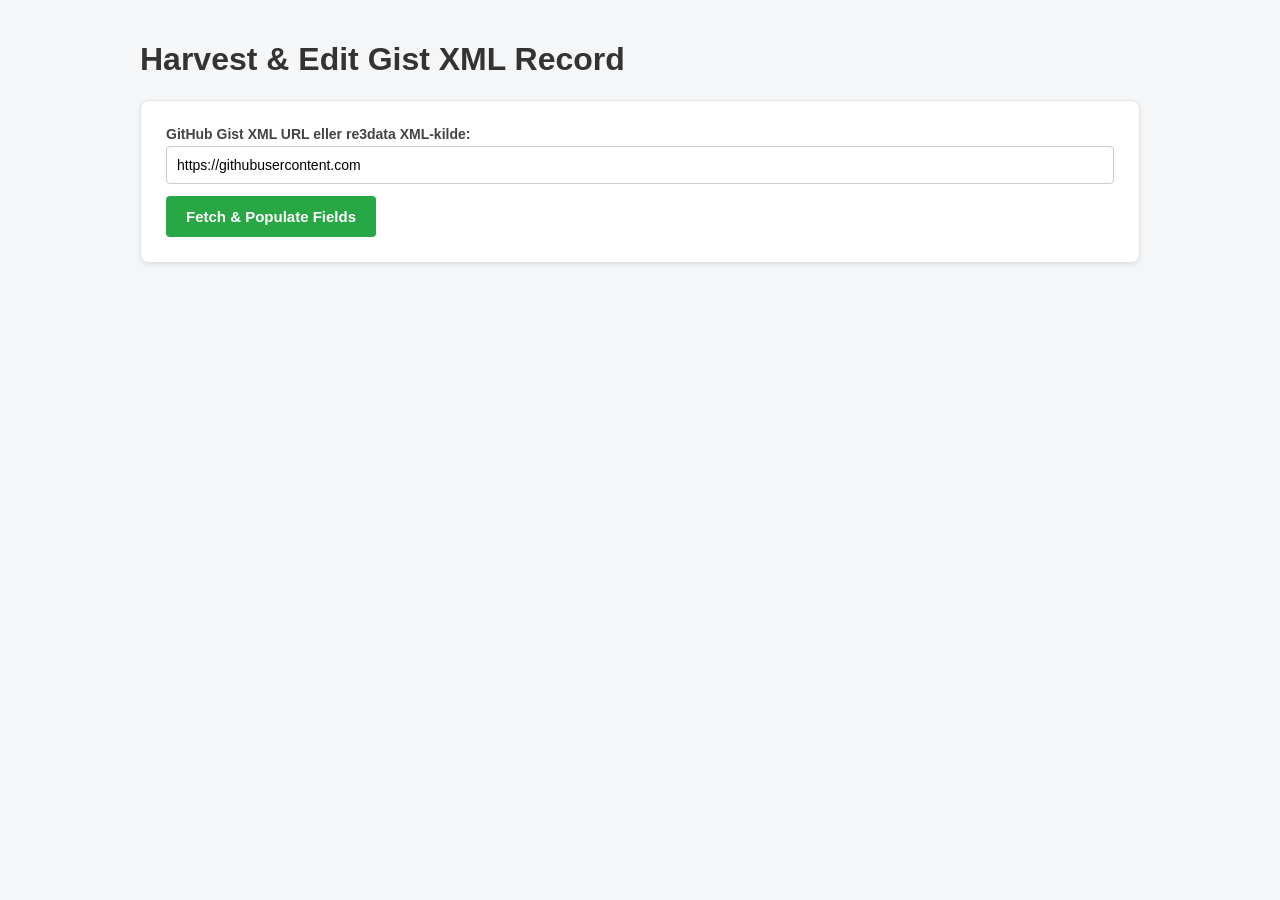
<file: index.html>
<!DOCTYPE html>
<html lang="no">
<head>
    <meta charset="UTF-8">
    <meta name="viewport" content="width=device-width, initial-scale=1.0">
    <title>Gist XML Harvester & Editor Pro</title>
    <link rel="stylesheet" href="style.css">
</head>
<body>

    <h1>Harvest & Edit Gist XML Record</h1>

    <!-- TRINN 1: HENT DATA -->
    <div class="section">
        <label for="targetUrl">GitHub Gist XML URL eller re3data XML-kilde:</label>
        <input type="text" id="targetUrl" value="https://githubusercontent.com">
        <button class="btn btn-fetch" onclick="fetchGistData()">Fetch & Populate Fields</button>
        <span id="status" class="status-text"></span>
    </div>

    <!-- TRINN 2: REDIGERINGSFORM -->
    <div id="editorSection" class="section hidden">
        <h2>Edit Metadata Before Export</h2>
        
        <!-- Navigering mellom faner -->
        <div class="tabs">
            <button class="tab-btn active" onclick="switchTab('tab-hoved', event)">Hovedinfo</button>
            <button class="tab-btn" onclick="switchTab('tab-institusjon', event)">Institusjon & Finansiering</button>
            <button class="tab-btn" onclick="switchTab('tab-tilgang', event)">Tilgang & Lisenser</button>
            <button class="tab-btn" onclick="switchTab('tab-teknisk', event)">Teknisk & API</button>
        </div>

        <!-- FANE 1: HOVEDINFO -->
        <div id="tab-hoved" class="tab-content active">
            <div class="grid">
                <div>
                    <label for="repoName">Repository Name:</label>
                    <input type="text" id="repoName">
                </div>
                <div>
                    <label for="repoAdditionalName">Additional Name / Akronym:</label>
                    <input type="text" id="repoAdditionalName">
                </div>
            </div>
            <div class="grid">
                <div>
                    <label for="repoIdentifier">Identifier / DOI:</label>
                    <input type="text" id="repoIdentifier">
                </div>
                <div>
                    <label for="repoUrl">Repository URL:</label>
                    <input type="text" id="repoUrl">
                </div>
            </div>
            <label for="description">Description:</label>
            <textarea id="description"></textarea>
            <div class="grid">
                <div>
                    <label for="startDate">Date Created / Operational:</label>
                    <input type="text" id="startDate">
                </div>
                <div>
                    <label for="repoLanguage">Languages (kommadelt):</label>
                    <input type="text" id="repoLanguage">
                </div>
            </div>
            <div class="grid">
                <div>
                    <label for="repoType">Repository Type:</label>
                    <input type="text" id="repoType">
                </div>
                <div>
                    <label for="repoSize">Size / Volume:</label>
                    <input type="text" id="repoSize">
                </div>
            </div>
            <div class="grid">
                <div>
                    <label for="subjects">Subjects / Fagområder (kommadelt):</label>
                    <input type="text" id="subjects">
                </div>
                <div>
                    <label for="suppKeywords">Keywords / Stikkord (kommadelt):</label>
                    <input type="text" id="suppKeywords">
                </div>
            </div>
        </div>

        <!-- FANE 2: INSTITUSJON & FINANSIERING -->
        <div id="tab-institusjon" class="tab-content">
            <h3>Ansvarlig Institusjon</h3>
            <div class="grid">
                <div>
                    <label for="instName">Institution Name:</label>
                    <input type="text" id="instName">
                </div>
                <div>
                    <label for="instCountry">Institution Country (ISO):</label>
                    <input type="text" id="instCountry">
                </div>
            </div>
            <div class="grid">
                <div>
                    <label for="instUrl">Institution URL:</label>
                    <input type="text" id="instUrl">
                </div>
                <div>
                    <label for="instType">Institution Type:</label>
                    <input type="text" id="instType">
                </div>
            </div>

            <h3>Finansiering (Funder)</h3>
            <div class="grid">
                <div>
                    <label for="funderName">Funder Name:</label>
                    <input type="text" id="funderName">
                </div>
                <div>
                    <label for="funderId">Funder Identifier / Crossref DOI:</label>
                    <input type="text" id="funderId">
                </div>
            </div>
            <label for="grantId">Grant ID / Prosjektnummer:</label>
            <input type="text" id="grantId">
        </div>

        <!-- FANE 3: TILGANG & LISENSER -->
        <div id="tab-tilgang" class="tab-content">
            <div class="grid">
                <div>
                    <label for="databaseAccess">Database Access Type:</label>
                    <input type="text" id="databaseAccess">
                </div>
                <div>
                    <label for="databaseLicense">Database License:</label>
                    <input type="text" id="databaseLicense">
                </div>
            </div>
            <div class="grid">
                <div>
                    <label for="dataAccess">Data Access Type:</label>
                    <input type="text" id="dataAccess">
                </div>
                <div>
                    <label for="dataLicense">Data License (kommadelt):</label>
                    <input type="text" id="dataLicense">
                </div>
            </div>
            <div class="grid">
                <div>
                    <label for="dataUpload">Data Upload Restriction:</label>
                    <input type="text" id="dataUpload">
                </div>
                <div>
                    <label for="dataUploadLicense">Data Upload License:</label>
                    <input type="text" id="dataUploadLicense">
                </div>
            </div>
            <label for="policyUrl">Policy URL:</label>
            <input type="text" id="policyUrl">
        </div>

        <!-- FANE 4: TEKNISK & API -->
        <div id="tab-teknisk" class="tab-content">
            <div class="grid">
                <div>
                    <label for="software">Repository Software:</label>
                    <input type="text" id="software">
                </div>
                <div>
                    <label for="pidSystem">PID System (kommadelt):</label>
                    <input type="text" id="pidSystem">
                </div>
            </div>
            <div class="grid">
                <div>
                    <label for="apiTypes">Støttede API-typer (kommadelt):</label>
                    <input type="text" id="apiTypes">
                </div>
                <div>
                    <label for="metadataStandard">Metadata Standarder (kommadelt):</label>
                    <input type="text" id="metadataStandard">
                </div>
            </div>
            <div class="grid">
                <div>
                    <label for="certificate">Sertifikat / Standarder:</label>
                    <input type="text" id="certificate">
                </div>
                <div>
                    <label for="versioning">Støtter versjonering?</label>
                    <input type="text" id="versioning">
                </div>
            </div>
            
            <h3>Tilleggskommentarer</h3>
            <label for="suppComment">Ekstra notater (mappes til comment):</label>
            <textarea id="suppComment" placeholder="Legg til interne merknader her..."></textarea>
        </div>

        <button class="btn btn-generate" onclick="generateJsonLD()">Generate & Inject JSON-LD</button>
    </div>

    <!-- TRINN 3: OUTPUT -->
    <div id="outputSection" class="section hidden">
        <h2>Generated JSON-LD Output</h2>
        <button id="downloadBtn" class="btn btn-download" onclick="downloadJsonLD()"> Download JSON-LD File</button>
        <pre><code id="output">// Klar for generering...</code></pre>
    </div>

    <script src="script.js"></script>
</body>
</html>
</file>
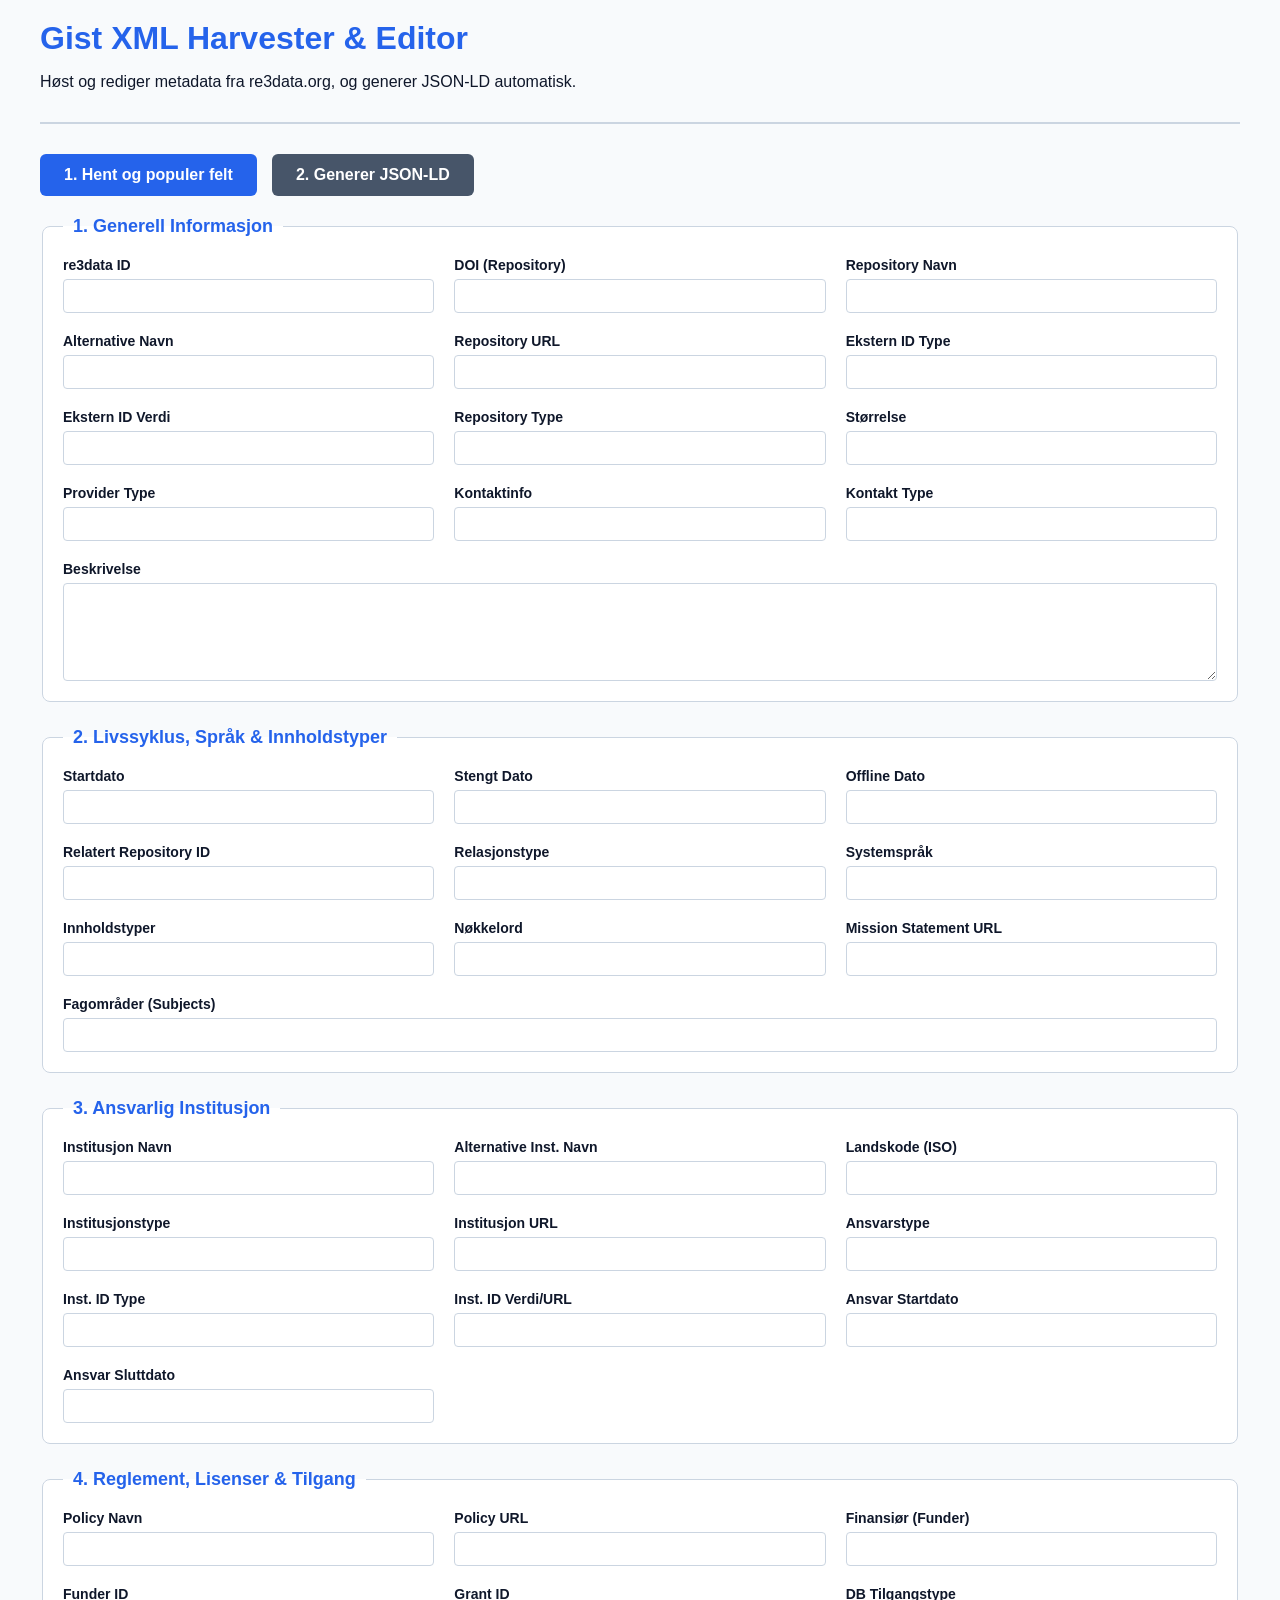
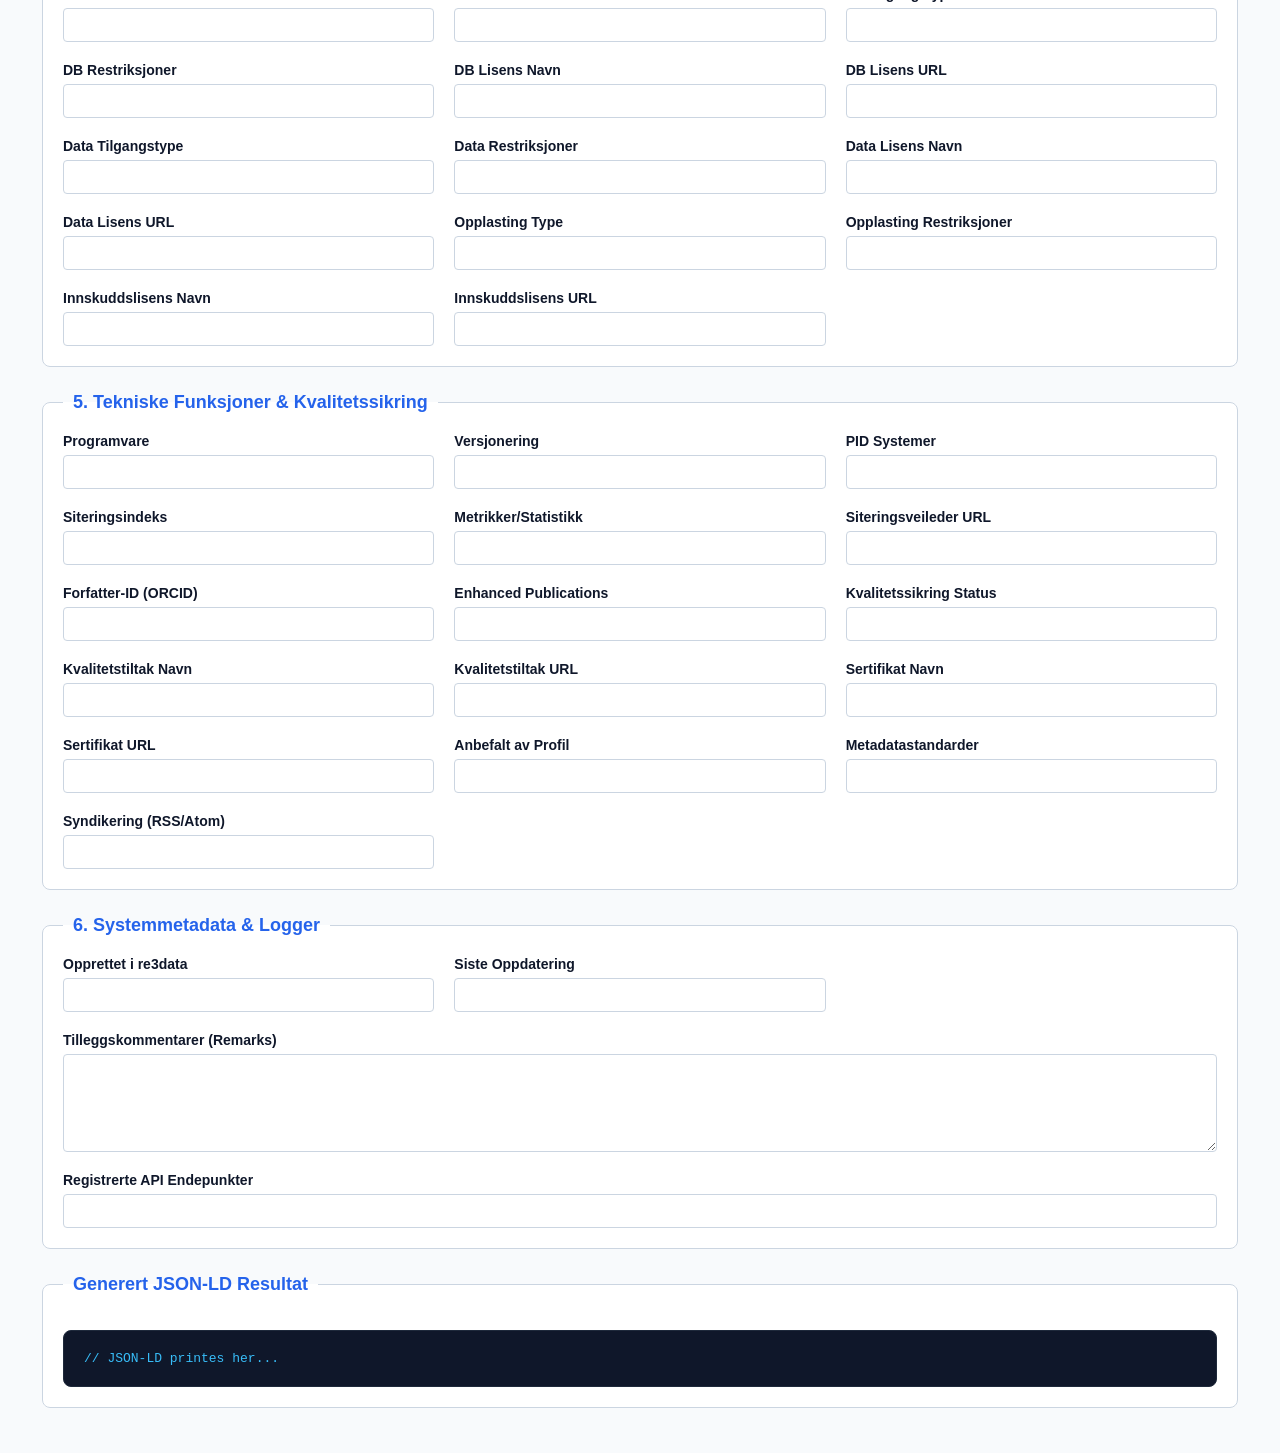
<file: gathering.html>
<!DOCTYPE html>
<html lang="no">
<head>
    <meta charset="UTF-8">
    <meta name="viewport" content="width=device-width, initial-scale=1.0">
    <title>Gist XML Harvester & Editor</title>
    <style>
        :root {
            --primary: #2563eb;
            --primary-hover: #1d4ed8;
            --bg: #f8fafc;
            --card-bg: #ffffff;
            --text: #0f172a;
            --border: #cbd5e1;
        }
        body {
            font-family: -apple-system, BlinkMacSystemFont, "Segoe UI", Roboto, sans-serif;
            background-color: var(--bg);
            color: var(--text);
            margin: 0;
            padding: 20px;
        }
        .container {
            max-width: 1200px;
            margin: 0 auto;
        }
        header {
            margin-bottom: 30px;
            border-bottom: 2px solid var(--border);
            padding-bottom: 15px;
        }
        h1 { margin: 0 0 10px 0; color: var(--primary); }
        .btn-container {
            margin: 20px 0;
            display: flex;
            gap: 15px;
        }
        button {
            background-color: var(--primary);
            color: white;
            border: none;
            padding: 12px 24px;
            font-size: 16px;
            font-weight: 600;
            border-radius: 6px;
            cursor: pointer;
            transition: background-color 0.2s;
        }
        button:hover { background-color: var(--primary-hover); }
        button.secondary { background-color: #475569; }
        button.secondary:hover { background-color: #334155; }
        
        fieldset {
            border: 1px solid var(--border);
            border-radius: 8px;
            background-color: var(--card-bg);
            margin-bottom: 25px;
            padding: 20px;
        }
        legend {
            font-weight: 700;
            padding: 0 10px;
            color: var(--primary);
            font-size: 18px;
        }
        .grid {
            display: grid;
            grid-template-columns: repeat(auto-fit, minmax(280px, 1fr));
            gap: 20px;
        }
        .form-group {
            display: flex;
            flex-direction: column;
        }
        .form-group.full-width {
            grid-column: 1 / -1;
        }
        label {
            font-size: 14px;
            font-weight: 600;
            margin-bottom: 6px;
        }
        input, textarea {
            padding: 8px 12px;
            border: 1px solid var(--border);
            border-radius: 4px;
            font-size: 14px;
        }
        textarea { resize: vertical; min-height: 80px; }
        
        .output-box {
            background-color: #0f172a;
            color: #38bdf8;
            padding: 20px;
            border-radius: 8px;
            font-family: monospace;
            white-space: pre-wrap;
            overflow-x: auto;
            max-height: 500px;
            border: 1px solid #1e293b;
            margin-top: 15px;
        }
    </style>
</head>
<body>
<div class="container">
    <header>
        <h1>Gist XML Harvester & Editor</h1>
        <p>Høst og rediger metadata fra re3data.org, og generer JSON-LD automatisk.</p>
    </header>
    <div class="btn-container">
        <button onclick="fetchAndPopulateAllElements()">1. Hent og populer felt</button>
        <button class="secondary" onclick="generateComprehensiveJsonLd()">2. Generer JSON-LD</button>
    </div>
    <!-- 1. GENERELT -->
    <fieldset>
        <legend>1. Generell Informasjon</legend>
        <div class="grid">
            <div class="form-group"><label for="re3dataId">re3data ID</label><input type="text" id="re3dataId"></div>
            <div class="form-group"><label for="doi">DOI (Repository)</label><input type="text" id="doi"></div>
            <div class="form-group"><label for="repositoryName">Repository Navn</label><input type="text" id="repositoryName"></div>
            <div class="form-group"><label for="additionalName">Alternative Navn</label><input type="text" id="additionalName"></div>
            <div class="form-group"><label for="repositoryUrl">Repository URL</label><input type="url" id="repositoryUrl"></div>
            <div class="form-group"><label for="repositoryIdentifierType">Ekstern ID Type</label><input type="text" id="repositoryIdentifierType"></div>
            <div class="form-group"><label for="repositoryIdentifierValue">Ekstern ID Verdi</label><input type="text" id="repositoryIdentifierValue"></div>
            <div class="form-group"><label for="type">Repository Type</label><input type="text" id="type"></div>
            <div class="form-group"><label for="size">Størrelse</label><input type="text" id="size"></div>
            <div class="form-group"><label for="providerType">Provider Type</label><input type="text" id="providerType"></div>
            <div class="form-group"><label for="repositoryContactInformation">Kontaktinfo</label><input type="text" id="repositoryContactInformation"></div>
            <div class="form-group"><label for="repositoryContactType">Kontakt Type</label><input type="text" id="repositoryContactType"></div>
            <div class="form-group full-width"><label for="description">Beskrivelse</label><textarea id="description"></textarea></div>
        </div>
    </fieldset>

    <!-- 2. LIVSSYKLUS & INNHOLD -->
    <fieldset>
        <legend>2. Livssyklus, Språk & Innholdstyper</legend>
        <div class="grid">
            <div class="form-group"><label for="startDate">Startdato</label><input type="text" id="startDate"></div>
            <div class="form-group"><label for="closed">Stengt Dato</label><input type="text" id="closed"></div>
            <div class="form-group"><label for="offline">Offline Dato</label><input type="text" id="offline"></div>
            <div class="form-group"><label for="relatedRepositoryId">Relatert Repository ID</label><input type="text" id="relatedRepositoryId"></div>
            <div class="form-group"><label for="relatedRepositoryType">Relasjonstype</label><input type="text" id="relatedRepositoryType"></div>
            <div class="form-group"><label for="repositoryLanguage">Systemspråk</label><input type="text" id="repositoryLanguage"></div>
            <div class="form-group"><label for="contentTypeName">Innholdstyper</label><input type="text" id="contentTypeName"></div>
            <div class="form-group"><label for="keyword">Nøkkelord</label><input type="text" id="keyword"></div>
            <div class="form-group"><label for="missionStatementUrl">Mission Statement URL</label><input type="url" id="missionStatementUrl"></div>
            <div class="form-group full-width"><label for="subjects">Fagområder (Subjects)</label><input type="text" id="subjects"></div>
        </div>
    </fieldset>

    <!-- 3. INSTITUSJON -->
    <fieldset>
        <legend>3. Ansvarlig Institusjon</legend>
        <div class="grid">
            <div class="form-group"><label for="institutionName">Institusjon Navn</label><input type="text" id="institutionName"></div>
            <div class="form-group"><label for="institutionAdditionalName">Alternative Inst. Navn</label><input type="text" id="institutionAdditionalName"></div>
            <div class="form-group"><label for="institutionCountry">Landskode (ISO)</label><input type="text" id="institutionCountry"></div>
            <div class="form-group"><label for="institutionType">Institusjonstype</label><input type="text" id="institutionType"></div>
            <div class="form-group"><label for="institutionUrl">Institusjon URL</label><input type="url" id="institutionUrl"></div>
            <div class="form-group"><label for="responsibilityType">Ansvarstype</label><input type="text" id="responsibilityType"></div>
            <div class="form-group"><label for="institutionIdentifierType">Inst. ID Type</label><input type="text" id="institutionIdentifierType"></div>
            <div class="form-group"><label for="institutionIdentifierUrl">Inst. ID Verdi/URL</label><input type="text" id="institutionIdentifierUrl"></div>
            <div class="form-group"><label for="responsibilityStartDate">Ansvar Startdato</label><input type="text" id="responsibilityStartDate"></div>
            <div class="form-group"><label for="responsibilityEndDate">Ansvar Sluttdato</label><input type="text" id="responsibilityEndDate"></div>
        </div>
    </fieldset>
    <!-- 4. LISENSER & REGLEMENT -->
    <fieldset>
        <legend>4. Reglement, Lisenser & Tilgang</legend>
        <div class="grid">
            <div class="form-group"><label for="policyName">Policy Navn</label><input type="text" id="policyName"></div>
            <div class="form-group"><label for="policyUrl">Policy URL</label><input type="url" id="policyUrl"></div>
            <div class="form-group"><label for="funderName">Finansiør (Funder)</label><input type="text" id="funderName"></div>
            <div class="form-group"><label for="funderIdentifierValue">Funder ID</label><input type="text" id="funderIdentifierValue"></div>
            <div class="form-group"><label for="grantIdentifier">Grant ID</label><input type="text" id="grantIdentifier"></div>
            <div class="form-group"><label for="databaseAccessType">DB Tilgangstype</label><input type="text" id="databaseAccessType"></div>
            <div class="form-group"><label for="databaseAccessRestriction">DB Restriksjoner</label><input type="text" id="databaseAccessRestriction"></div>
            <div class="form-group"><label for="databaseLicenseName">DB Lisens Navn</label><input type="text" id="databaseLicenseName"></div>
            <div class="form-group"><label for="databaseLicenseUrl">DB Lisens URL</label><input type="url" id="databaseLicenseUrl"></div>
            <div class="form-group"><label for="dataAccessType">Data Tilgangstype</label><input type="text" id="dataAccessType"></div>
            <div class="form-group"><label for="dataAccessRestriction">Data Restriksjoner</label><input type="text" id="dataAccessRestriction"></div>
            <div class="form-group"><label for="dataLicenseName">Data Lisens Navn</label><input type="text" id="dataLicenseName"></div>
            <div class="form-group"><label for="dataLicenseUrl">Data Lisens URL</label><input type="url" id="dataLicenseUrl"></div>
            <div class="form-group"><label for="dataUploadType">Opplasting Type</label><input type="text" id="dataUploadType"></div>
            <div class="form-group"><label for="dataUploadRestriction">Opplasting Restriksjoner</label><input type="text" id="dataUploadRestriction"></div>
            <div class="form-group"><label id="dataUploadLicenseNameLabel" for="dataUploadLicenseName">Innskuddslisens Navn</label><input type="text" id="dataUploadLicenseName"></div>
            <div class="form-group"><label for="dataUploadLicenseUrl">Innskuddslisens URL</label><input type="url" id="dataUploadLicenseUrl"></div>
        </div>
    </fieldset>

    <!-- 5. TEKNISKE FUNKSJONER -->
    <fieldset>
        <legend>5. Tekniske Funksjoner & Kvalitetssikring</legend>
        <div class="grid">
            <div class="form-group"><label for="software">Programvare</label><input type="text" id="software"></div>
            <div class="form-group"><label for="versioning">Versjonering</label><input type="text" id="versioning"></div>
            <div class="form-group"><label for="pidSystem">PID Systemer</label><input type="text" id="pidSystem"></div>
            <div class="form-group"><label for="citationReference">Siteringsindeks</label><input type="text" id="citationReference"></div>
            <div class="form-group"><label for="metrics">Metrikker/Statistikk</label><input type="text" id="metrics"></div>
            <div class="form-group"><label for="citationGuidelineUrl">Siteringsveileder URL</label><input type="url" id="citationGuidelineUrl"></div>
            <div class="form-group"><label for="aidSystem">Forfatter-ID (ORCID)</label><input type="text" id="aidSystem"></div>
            <div class="form-group"><label for="enhancedPublication">Enhanced Publications</label><input type="text" id="enhancedPublication"></div>
            <div class="form-group"><label for="qualityManagementStatus">Kvalitetssikring Status</label><input type="text" id="qualityManagementStatus"></div>
            <div class="form-group"><label for="qualityManagementMeasureName">Kvalitetstiltak Navn</label><input type="text" id="qualityManagementMeasureName"></div>
            <div class="form-group"><label for="qualityManagementMeasureUrl">Kvalitetstiltak URL</label><input type="url" id="qualityManagementMeasureUrl"></div>
            <div class="form-group"><label for="certificateName">Sertifikat Navn</label><input type="text" id="certificateName"></div>
            <div class="form-group"><label for="certificateUrl">Sertifikat URL</label><input type="url" id="certificateUrl"></div>
            <div class="form-group"><label for="profileName">Anbefalt av Profil</label><input type="text" id="profileName"></div>
            <div class="form-group"><label for="metadataStandardName">Metadatastandarder</label><input type="text" id="metadataStandardName"></div>
            <div class="form-group"><label for="syndicationType">Syndikering (RSS/Atom)</label><input type="text" id="syndicationType"></div>
        </div>
    </fieldset>

    <!-- 6. SYSTEMMETADATA -->
    <fieldset>
        <legend>6. Systemmetadata & Logger</legend>
        <div class="grid">
            <div class="form-group"><label for="entryDate">Opprettet i re3data</label><input type="text" id="entryDate" readonly></div>
            <div class="form-group"><label for="lastUpdate">Siste Oppdatering</label><input type="text" id="lastUpdate" readonly></div>
            <div class="form-group full-width"><label for="remarks">Tilleggskommentarer (Remarks)</label><textarea id="remarks"></textarea></div>
            <div class="form-group full-width"><label for="apis">Registrerte API Endepunkter</label><input type="text" id="apis"></div>
        </div>
    </fieldset>

    <!-- UTSKRIFT -->
    <fieldset>
        <legend>Generert JSON-LD Resultat</legend>
        <div id="jsonLdOutput" class="output-box">// JSON-LD printes her...</div>
    </fieldset>
</div>

<script>
const R3D_NS = "http://re3data.org";
async function fetchAndPopulateAllElements() {
    const url = "https://gist.githubusercontent.com/sveinho/1169884ea8b3a702f40fbf2402373e42/raw/a208e6908eb66e067dbe63256ea3c70265aadfc4/meta.xml";
    try {
        const response = await fetch(url);
        if (!response.ok) throw new Error("Feil ved henting av XML.");
        const xmlText = await response.text();
        const parser = new DOMParser();
        const xmlDoc = parser.parseFromString(xmlText, "text/xml");
        const repoNodes = xmlDoc.getElementsByTagNameNS(R3D_NS, "repository");
        if (repoNodes.length === 0) return alert("Fant ikke r3d:repository-elementet i XML-en.");
        const repo = repoNodes[0];

        const txt = (tag) => {
            const el = repo.getElementsByTagNameNS(R3D_NS, tag);
            return el.length > 0 ? el[0].textContent.trim() : "";
        };
        const arr = (tag) => {
            return Array.from(repo.getElementsByTagNameNS(R3D_NS, tag)).map(el => el.textContent.trim()).filter(Boolean).join(", ");
        };
        const subTxt = (p, tag) => {
            if (!p) return "";
            const el = p.getElementsByTagNameNS(R3D_NS, tag);
            return el.length > 0 ? el[0].textContent.trim() : "";
        };

        // --- 1. GENERELT & IDENTIFIKATORER ---
        document.getElementById("re3dataId").value = txt("re3data");
        document.getElementById("doi").value = txt("doi");
        document.getElementById("repositoryName").value = txt("repositoryName");
        document.getElementById("additionalName").value = arr("additionalName");
        document.getElementById("repositoryUrl").value = txt("repositoryUrl");
        document.getElementById("repositoryIdentifierType").value = txt("repositoryIdentifierType");
        document.getElementById("repositoryIdentifierValue").value = txt("repositoryIdentifierValue");
        document.getElementById("type").value = txt("type");
        document.getElementById("size").value = txt("size");
        document.getElementById("repositoryContactInformation").value = txt("repositoryContactInformation");
        document.getElementById("repositoryContactType").value = txt("repositoryContactType");
        document.getElementById("description").value = txt("description");

        // --- 2. LIVSSYKLUS & INNHOLD ---
        document.getElementById("startDate").value = txt("startDate");
        document.getElementById("closed").value = txt("closed");
        document.getElementById("offline").value = txt("offline");
        document.getElementById("relatedRepositoryId").value = txt("relatedRepositoryId");
        document.getElementById("relatedRepositoryType").value = txt("relatedRepositoryType");
        document.getElementById("repositoryLanguage").value = arr("repositoryLanguage");
        
        document.getElementById("subjects").value = Array.from(repo.getElementsByTagNameNS(R3D_NS, "subject")).map(s => {
            return `${subTxt(s, "subjectName")} (${s.getAttribute("subjectScheme") || ""}:${subTxt(s, "subjectId")})`;
        }).join(", ");
        
        document.getElementById("missionStatementUrl").value = txt("missionStatementUrl");
        document.getElementById("contentTypeName").value = arr("contentTypeName");
        document.getElementById("providerType").value = txt("providerType");
        document.getElementById("keyword").value = arr("keyword");

        // --- 3. INSTITUSJON ---
        const instNodes = repo.getElementsByTagNameNS(R3D_NS, "institution");
        if (instNodes.length > 0) {
            const inst = instNodes[0];
            document.getElementById("institutionName").value = subTxt(inst, "institutionName");
            document.getElementById("institutionAdditionalName").value = Array.from(inst.getElementsByTagNameNS(R3D_NS, "institutionAdditionalName")).map(e => e.textContent.trim()).join(", ");
            document.getElementById("institutionCountry").value = subTxt(inst, "institutionCountry");
            document.getElementById("responsibilityType").value = Array.from(inst.getElementsByTagNameNS(R3D_NS, "responsibilityType")).map(e => e.textContent.trim()).join(", ");
            document.getElementById("institutionType").value = subTxt(inst, "institutionType");
            document.getElementById("institutionUrl").value = subTxt(inst, "institutionUrl");
            document.getElementById("institutionIdentifierType").value = subTxt(inst, "institutionIdentifierType");
            document.getElementById("institutionIdentifierUrl").value = subTxt(inst, "institutionIdentifierUrl");
            document.getElementById("responsibilityStartDate").value = subTxt(inst, "responsibilityStartDate");
            document.getElementById("responsibilityEndDate").value = subTxt(inst, "responsibilityEndDate");
        }

        // --- 4. LISENSER, REGLEMENT & TEKNISKE METADATA ---
        document.getElementById("policyName").value = txt("policyName");
        document.getElementById("policyUrl").value = txt("policyUrl");
        document.getElementById("funderName").value = txt("funderName");
        document.getElementById("funderIdentifierValue").value = txt("funderIdentifierValue");
        document.getElementById("grantIdentifier").value = txt("grantIdentifier");
        document.getElementById("databaseAccessType").value = txt("databaseAccessType");
        document.getElementById("databaseAccessRestriction").value = txt("databaseAccessRestriction");
        document.getElementById("databaseLicenseName").value = arr("databaseLicenseName");
        document.getElementById("databaseLicenseUrl").value = arr("databaseLicenseUrl");
        document.getElementById("dataAccessType").value = arr("dataAccessType");
        document.getElementById("dataAccessRestriction").value = arr("dataAccessRestriction");
        document.getElementById("dataLicenseName").value = arr("dataLicenseName");
        document.getElementById("dataLicenseUrl").value = arr("dataLicenseUrl");
        document.getElementById("dataUploadType").value = arr("dataUploadType");
        document.getElementById("dataUploadRestriction").value = arr("dataUploadRestriction");
        document.getElementById("dataUploadLicenseName").value = txt("dataUploadLicenseName");
        document.getElementById("dataUploadLicenseUrl").value = txt("dataUploadLicenseUrl");
        document.getElementById("software").value = arr("software");
        document.getElementById("versioning").value = txt("versioning");
        
        document.getElementById("apis").value = Array.from(repo.getElementsByTagNameNS(R3D_NS, "api")).map(a => {
            return `${subTxt(a, "apiType")}: ${subTxt(a, "apiUrl")}`;
        }).join(" | ");
        
        document.getElementById("pidSystem").value = arr("pidSystem");
        document.getElementById("citationReference").value = arr("citationReference");
        document.getElementById("metrics").value = arr("metrics");
        document.getElementById("citationGuidelineUrl").value = txt("citationGuidelineUrl");
        document.getElementById("aidSystem").value = arr("aidSystem");
        document.getElementById("enhancedPublication").value = txt("enhancedPublication");
        document.getElementById("qualityManagementStatus").value = txt("qualityManagementStatus");
        document.getElementById("qualityManagementMeasureName").value = txt("qualityManagementMeasureName");
        document.getElementById("qualityManagementMeasureUrl").value = txt("qualityManagementMeasureUrl");
        document.getElementById("certificateName").value = arr("certificateName");
        document.getElementById("certificateUrl").value = arr("certificateUrl");
        document.getElementById("profileName").value = txt("profileName");
        document.getElementById("metadataStandardName").value = arr("metadataStandardName");
        document.getElementById("syndicationType").value = arr("syndicationType");
        document.getElementById("remarks").value = txt("remarks");
        document.getElementById("entryDate").value = txt("entryDate");
        document.getElementById("lastUpdate").value = txt("lastUpdate");

        alert("Data høstet og lagt inn i alle de nye feltene!");
    } catch (e) {
        console.error(e);
        alert("Feil under parsing av re3data-metadata: " + e.message);
    }
}
function generateComprehensiveJsonLd() {
    const splitArr = (id) => {
        const val = document.getElementById(id).value.trim();
        return val ? val.split(",").map(i => i.trim()) : [];
    };
    const getVal = (id) => document.getElementById(id).value.trim();

    const jsonLd = {
        "@context": "https://schema.org",
        "@type": "DataRepository",
        "@id": getVal("doi") || getVal("re3dataId"),
        "name": getVal("repositoryName"),
        "alternateName": splitArr("additionalName"),
        "url": getVal("repositoryUrl"),
        "description": getVal("description"),
        "dateCreated": getVal("startDate") || getVal("entryDate"),
        "dateModified": getVal("lastUpdate"),
        "inLanguage": splitArr("repositoryLanguage"),
        "keywords": splitArr("keyword"),
        "comment": getVal("remarks"),
        "identifier": {
            "@type": "PropertyValue",
            "propertyID": getVal("repositoryIdentifierType") || "re3data",
            "value": getVal("repositoryIdentifierValue") || getVal("re3dataId")
        },
        "publisher": {
            "@type": "Organization",
            "name": getVal("institutionName"),
            "alternateName": splitArr("institutionAdditionalName"),
            "url": getVal("institutionUrl"),
            "address": { "@type": "PostalAddress", "addressCountry": getVal("institutionCountry") },
            "funder": { "@type": "Organization", "name": getVal("funderName"), "identifier": getVal("funderIdentifierValue") }
        },
        "license": splitArr("dataLicenseUrl").concat(splitArr("databaseLicenseUrl")).filter(Boolean),
        "softwareHelp": { "@type": "SoftwareApplication", "name": getVal("software") },
        "additionalProperty": [
            { "@type": "PropertyValue", "name": "repositoryType", "value": getVal("type") },
            { "@type": "PropertyValue", "name": "repositorySize", "value": getVal("size") },
            { "@type": "PropertyValue", "name": "contentTypes", "value": splitArr("contentTypeName") },
            { "@type": "PropertyValue", "name": "pidSystems", "value": splitArr("pidSystem") },
            { "@type": "PropertyValue", "name": "subjects", "value": splitArr("subjects") },
            { "@type": "PropertyValue", "name": "apiEndpoints", "value": getVal("apis") ? getVal("apis").split(" | ") : [] },
            { "@type": "PropertyValue", "name": "certificates", "value": splitArr("certificateName") },
            { "@type": "PropertyValue", "name": "metadataStandards", "value": splitArr("metadataStandardName") },
            { "@type": "PropertyValue", "name": "metricsSupported", "value": splitArr("metrics") },
            { "@type": "PropertyValue", "name": "authorIdentificationSystems", "value": splitArr("aidSystem") },
            { "@type": "PropertyValue", "name": "versioningEnabled", "value": getVal("versioning") }
        ]
    };

    // Filtrerer ut tomme tilleggsegenskaper fra listen
    jsonLd.additionalProperty = jsonLd.additionalProperty.filter(p => p.value && p.value.length > 0);
    
    // Injiserer strukturert JSON-LD i visningsboksen
    document.getElementById("jsonLdOutput").textContent = JSON.stringify(jsonLd, null, 2);
}
</script>

</body>
</html>
</file>
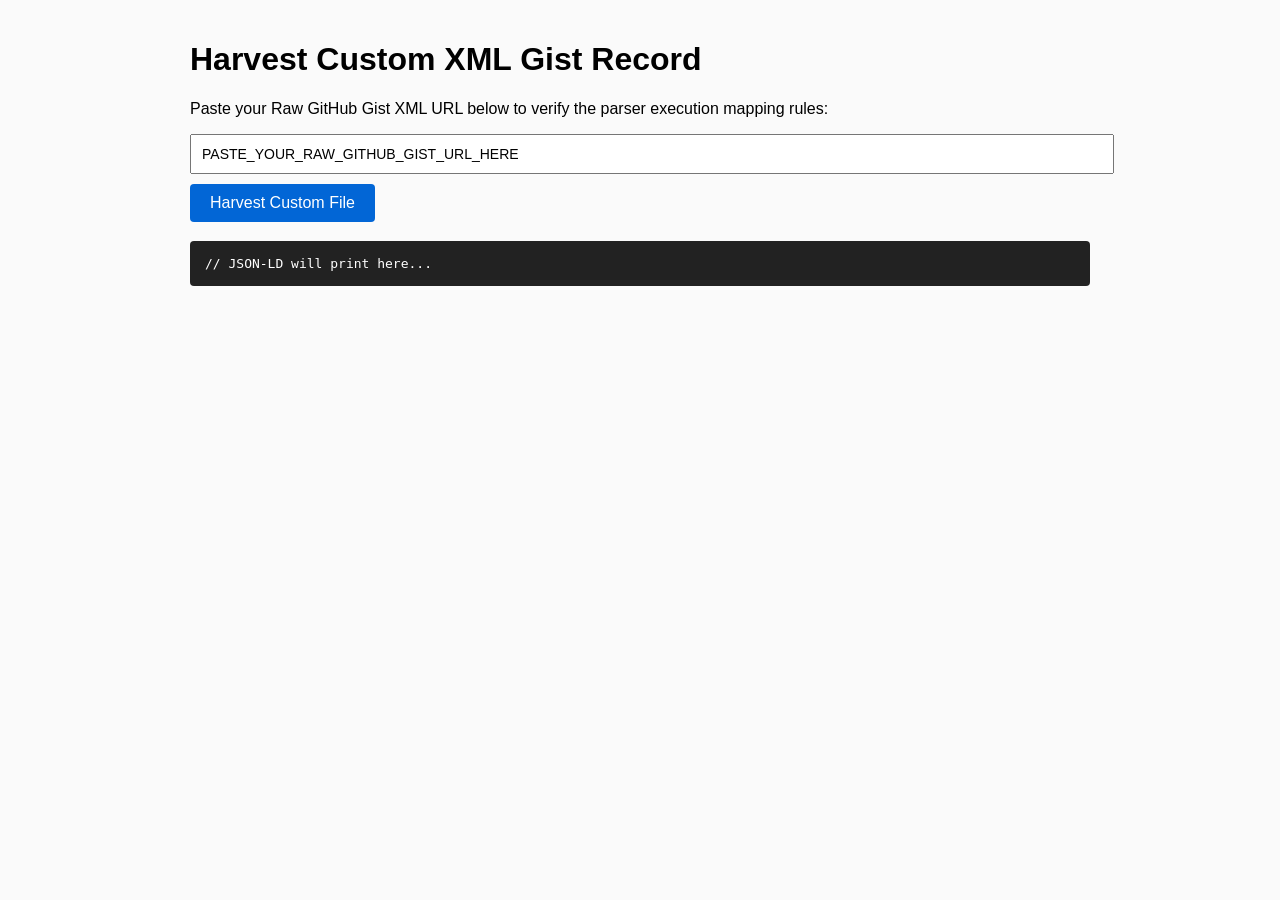
<file: harv2jsonld.html>
<!DOCTYPE html>
<html lang="en">
<head>
    <meta charset="UTF-8">
    <title>Gist XML Harvester Test</title>
    <style>
        body { font-family: sans-serif; padding: 20px; max-width: 900px; margin: 0 auto; background: #fafafa; }
        input { width: 100%; padding: 10px; margin-bottom: 10px; font-size: 14px; }
        button { background: #0266d6; color: white; border: none; padding: 10px 20px; font-size: 16px; cursor: pointer; border-radius: 4px; }
        pre { background: #222; color: #fff; padding: 15px; border-radius: 4px; overflow-x: auto; }
    </style>
</head>
<body>

    <h1>Harvest Custom XML Gist Record</h1>
    <p>Paste your Raw GitHub Gist XML URL below to verify the parser execution mapping rules:</p>
    
    <input type="text" id="targetUrl" value="PASTE_YOUR_RAW_GITHUB_GIST_URL_HERE">
    <button onclick="harvestCustomGist()">Harvest Custom File</button>

    <h3 id="status"></h3>
    <pre><code id="output">// JSON-LD will print here...</code></pre>

    <script>
        async function harvestCustomGist() {
            const url = document.getElementById('targetUrl').value.trim();
            const status = document.getElementById('status');
            const output = document.getElementById('output');
            
            status.textContent = "Fetching record directly from Gist...";
            
            try {
                const response = await fetch(url);
                if (!response.ok) throw new Error(`Fetch failed: ${response.status}`);
                
                const xmlText = await response.text();
                const parser = new DOMParser();
                const xmlDoc = parser.parseFromString(xmlText, "application/xml");

                if (xmlDoc.querySelector("parsererror")) throw new Error("Invalid XML formatting structure.");

                // Re-applying the text and array helper map routines
                const txt = (sel) => xmlDoc.querySelector(sel)?.textContent?.trim() || null;
                const list = (sel) => Array.from(xmlDoc.querySelectorAll(sel)).map(el => el.textContent.trim()).filter(Boolean);

                // Construct baseline dynamic Schema object
                const jsonLD = {
                    "@context": "https://schema.org",
                    "@type": "DataRepository",
                    "identifier": txt("repositoryIdentifier"),
                    "name": txt("repositoryName"),
                    "url": txt("repositoryURL"),
                    "description": txt("description"),
                    "dateCreated": txt("startDate"),
                    "offersLanguage": list("repositoryLanguage"),
                    "provider": {
                        "@type": "Organization",
                        "name": txt("institutionName"),
                        "location": txt("institutionCountry")
                    },
                    "value": []
                };

                // Add sample metadata extensions explicitly to check custom attributes
                list("contentType").forEach(val => jsonLD.value.push({ "@type": "PropertyValue", "name": "Content Type", "value": val }));
                list("pidSystem").forEach(val => jsonLD.value.push({ "@type": "PropertyValue", "name": "PID System", "value": val }));
                
                const funder = xmlDoc.querySelector("fundingInformation");
                if (funder) {
                    jsonLD.value.push({
                        "@type": "PropertyValue",
                        "name": "Funding Source Profile",
                        "value": funder.querySelector("funderName")?.textContent
                    });
                }

                // Inject tag to DOM
                const oldScript = document.getElementById('gist-jsonld');
                if (oldScript) oldScript.remove();
                
                const script = document.createElement('script');
                script.id = 'gist-jsonld';
                script.type = 'application/ld+json';
                script.text = JSON.stringify(jsonLD, null, 2);
                document.head.appendChild(script);

                output.textContent = script.text;
                status.textContent = "Harvested successfully from mock data record!";
                status.style.color = "green";

            } catch (err) {
                status.textContent = `Error encountered: ${err.message}`;
                status.style.color = "red";
            }
        }
    </script>
</body>
</html>
</file>
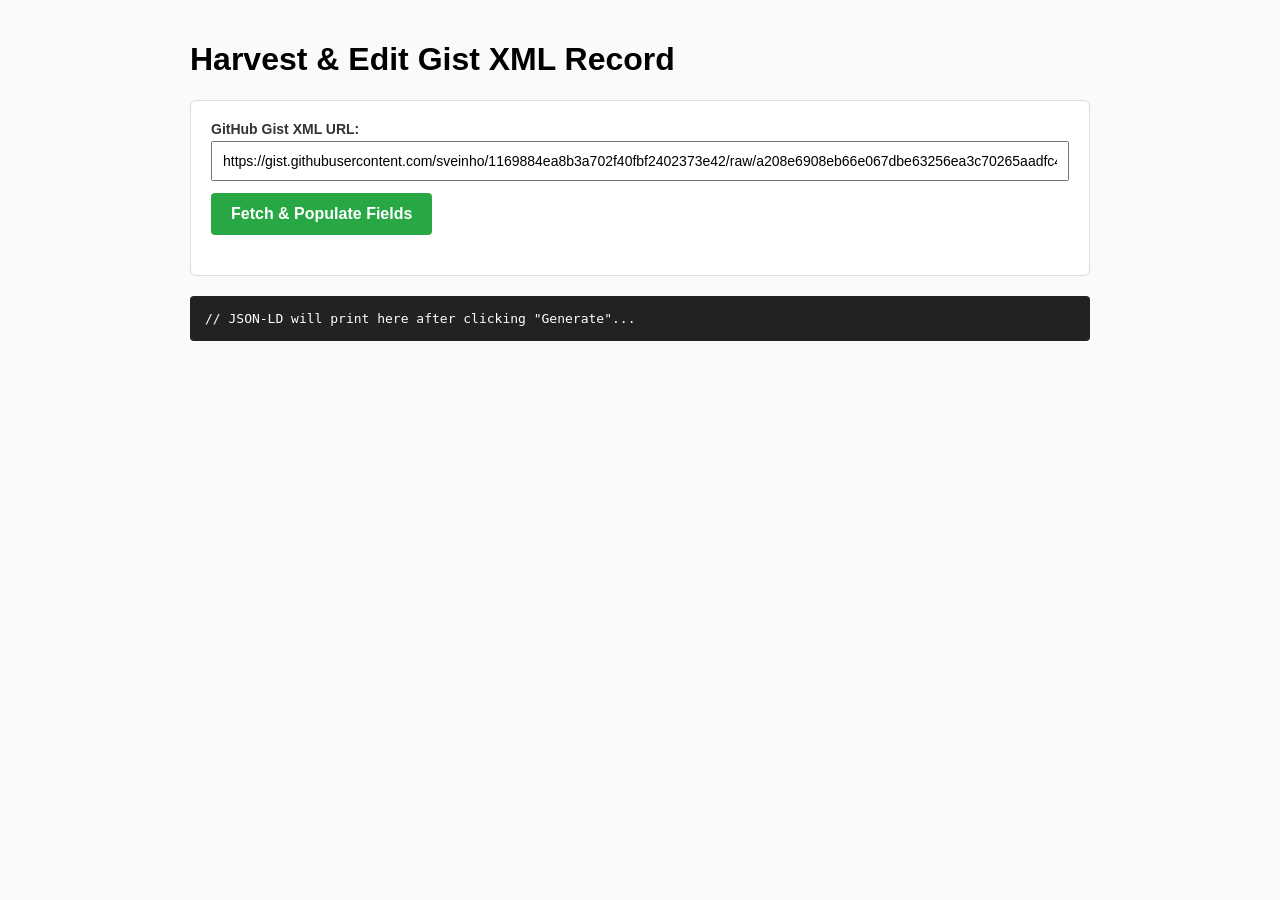
<file: harv3data.html>
<!DOCTYPE html>
<html lang="no">
<head>
    <meta charset="UTF-8">
    <title>Gist XML Harvester & Editor</title>
    <style>
        body { font-family: sans-serif; padding: 20px; max-width: 900px; margin: 0 auto; background: #fafafa; }
        input, textarea { width: 100%; padding: 10px; margin-bottom: 12px; font-size: 14px; box-sizing: border-box; }
        textarea { height: 60px; resize: vertical; }
        label { font-weight: bold; display: block; margin-bottom: 4px; font-size: 14px; color: #333; }
        button { color: white; border: none; padding: 12px 20px; font-size: 16px; cursor: pointer; border-radius: 4px; font-weight: bold; }
        .btn-fetch { background: #28a745; margin-bottom: 20px; }
        .btn-generate { background: #0266d6; width: 100%; margin-top: 15px; }
        pre { background: #222; color: #fff; padding: 15px; border-radius: 4px; overflow-x: auto; margin-top: 20px; }
        .section { background: #fff; padding: 20px; border-radius: 6px; border: 1px solid #ddd; margin-bottom: 20px; }
        .hidden { display: none; }
        .grid { display: grid; grid-template-columns: 1fr 1fr; gap: 15px; }
        h2 { border-bottom: 2px solid #0266d6; padding-bottom: 5px; color: #0266d6; }
        h3 { margin-top: 0; color: #555; }
    </style>
</head>
<body>

    <h1>Harvest & Edit Gist XML Record</h1>
    
    <!-- TRINN 1: HENT DATA -->
    <div class="section">
        <label for="targetUrl">GitHub Gist XML URL:</label>
        <input type="text" id="targetUrl" value="https://gist.githubusercontent.com/sveinho/1169884ea8b3a702f40fbf2402373e42/raw/a208e6908eb66e067dbe63256ea3c70265aadfc4/meta.xml">
        <button class="btn-fetch" onclick="fetchGistData()">Fetch & Populate Fields</button>
        <span id="status"></span>
    </div>

    <!-- TRINN 2: REDIGERINGSFORM (Skjult til data er hentet) -->
    <div id="editorSection" class="section hidden">
        <h2>Edit Metadata Before Export</h2>
        
        <div class="grid">
            <div>
                <label for="repoIdentifier">Identifier:</label>
                <input type="text" id="repoIdentifier">
            </div>
            <div>
                <label for="repoName">Repository Name:</label>
                <input type="text" id="repoName">
            </div>
        </div>

        <label for="repoUrl">Repository URL:</label>
        <input type="text" id="repoUrl">

        <label for="description">Description:</label>
        <textarea id="description"></textarea>

        <div class="grid">
            <div>
                <label for="startDate">Date Created:</label>
                <input type="text" id="startDate">
            </div>
            <div>
                <label for="repoLanguage">Languages (comma separated):</label>
                <input type="text" id="repoLanguage">
            </div>
        </div>

        <h3>Provider / Institution</h3>
        <div class="grid">
            <div>
                <label for="instName">Institution Name:</label>
                <input type="text" id="instName">
            </div>
            <div>
                <label for="instCountry">Institution Country:</label>
                <input type="text" id="instCountry">
            </div>
        </div>

        <h3>Custom Metadata & Extensions</h3>
        <div class="grid">
            <div>
                <label for="contentType">Content Type (comma separated):</label>
                <input type="text" id="contentType">
            </div>
            <div>
                <label for="pidSystem">PID System (comma separated):</label>
                <input type="text" id="pidSystem">
            </div>
        </div>

        <label for="funderName">Funding Source Profile:</label>
        <input type="text" id="funderName">

        <h3>Supplementary Information</h3>
        <label for="suppKeywords">Keywords (comma separated):</label>
        <input type="text" id="suppKeywords" placeholder="e.g. climate change, open science">

        <label for="suppComment">Additional Comments:</label>
        <textarea id="suppComment" placeholder="Add extra notes here..."></textarea>

        <button class="btn-generate" onclick="generateJsonLD()">Generate & Inject JSON-LD</button>
    </div>

    <!-- TRINN 3: OUTPUT -->
    <pre><code id="output">// JSON-LD will print here after clicking "Generate"...</code></pre>

    <script>
        // Global variabel for å sjekke om vi har et aktivt funder-element fra XML
        let hasFunder = false;

        async function fetchGistData() {
            const url = document.getElementById('targetUrl').value.trim();
            const status = document.getElementById('status');
            const editorSection = document.getElementById('editorSection');
            
            status.textContent = " Fetching and parsing XML...";
            status.style.color = "orange";

            try {
                const response = await fetch(url);
                if (!response.ok) throw new Error(`Fetch failed: ${response.status}`);
                
                const xmlText = await response.text();
                const parser = new DOMParser();
                const xmlDoc = parser.parseFromString(xmlText, "application/xml");
                if (xmlDoc.querySelector("parsererror")) throw new Error("Invalid XML structure.");

                // Helper-funksjoner for XML-parsing
                const txt = (sel) => xmlDoc.querySelector(sel)?.textContent?.trim() || "";
                const list = (sel) => Array.from(xmlDoc.querySelectorAll(sel)).map(el => el.textContent.trim()).filter(Boolean).join(", ");

                // Populerer alle redigerbare input-felter med data fra XML
                document.getElementById('repoIdentifier').value = txt("repositoryIdentifier");
                document.getElementById('repoName').value = txt("repositoryName");
                document.getElementById('repoUrl').value = txt("repositoryURL");
                document.getElementById('description').value = txt("description");
                document.getElementById('startDate').value = txt("startDate");
                document.getElementById('repoLanguage').value = list("repositoryLanguage");
                document.getElementById('instName').value = txt("institutionName");
                document.getElementById('instCountry').value = txt("institutionCountry");
                
                document.getElementById('contentType').value = list("contentType");
                document.getElementById('pidSystem').value = list("pidSystem");
                
                const funderEl = xmlDoc.querySelector("fundingInformation funderName");
                document.getElementById('funderName').value = funderEl ? funderEl.textContent.trim() : "";
                hasFunder = !!funderEl;

                // Vis redigeringsskjemaet
                editorSection.classList.remove('hidden');
                status.textContent = " Data loaded! You can now edit the fields below.";
                status.style.color = "green";

            } catch (err) {
                status.textContent = ` Error: ${err.message}`;
                status.style.color = "red";
                editorSection.classList.add('hidden');
            }
        }

        function generateJsonLD() {
            const output = document.getElementById('output');

            // Hjelpefunksjon for å gjøre komma-separerte strenger om til rene arrays
            const cleanList = (id) => document.getElementById(id).value.split(',').map(v => v.trim()).filter(Boolean);
            const cleanTxt = (id) => document.getElementById(id).value.trim() || null;

            // Bygg opp JSON-LD objektet basert på de REDIGERTE verdiene i skjemaet
            const jsonLD = {
                "@context": "https://schema.org",
                "@type": "DataRepository",
                "identifier": cleanTxt("repoIdentifier"),
                "name": cleanTxt("repoName"),
                "url": cleanTxt("repoUrl"),
                "description": cleanTxt("description"),
                "dateCreated": cleanTxt("startDate"),
                "offersLanguage": cleanList("repoLanguage"),
                "provider": {
                    "@type": "Organization",
                    "name": cleanTxt("instName"),
                    "location": cleanTxt("instCountry")
                },
                "value": []
            };

            // Legg til Keywords hvis utfylt
            const keywords = cleanList("suppKeywords");
            if (keywords.length > 0) {
                jsonLD.keywords = keywords;
            }

            // Legg til Comment hvis utfylt
            const comment = cleanTxt("suppComment");
            if (comment) {
                jsonLD.comment = {
                    "@type": "Comment",
                    "text": comment
                };
            }

            // Generer PropertyValue-objekter fra de redigerte listene
            cleanList("contentType").forEach(val => jsonLD.value.push({ "@type": "PropertyValue", "name": "Content Type", "value": val }));
            cleanList("pidSystem").forEach(val => jsonLD.value.push({ "@type": "PropertyValue", "name": "PID System", "value": val }));

            // Legg til funder hvis feltet inneholder tekst
            const funderText = cleanTxt("funderName");
            if (funderText) {
                jsonLD.value.push({ "@type": "PropertyValue", "name": "Funding Source Profile", "value": funderText });
            }

            // Injisering til DOM <head>
            const oldScript = document.getElementById('gist-jsonld');
            if (oldScript) oldScript.remove();

            const script = document.createElement('script');
            script.id = 'gist-jsonld';
            script.type = 'application/ld+json';
            script.text = JSON.stringify(jsonLD, null, 2);
            document.head.appendChild(script);

            // Vis resultatet i kodeblokken
            output.textContent = script.text;
        }
    </script>
</body>
</html>
</file>
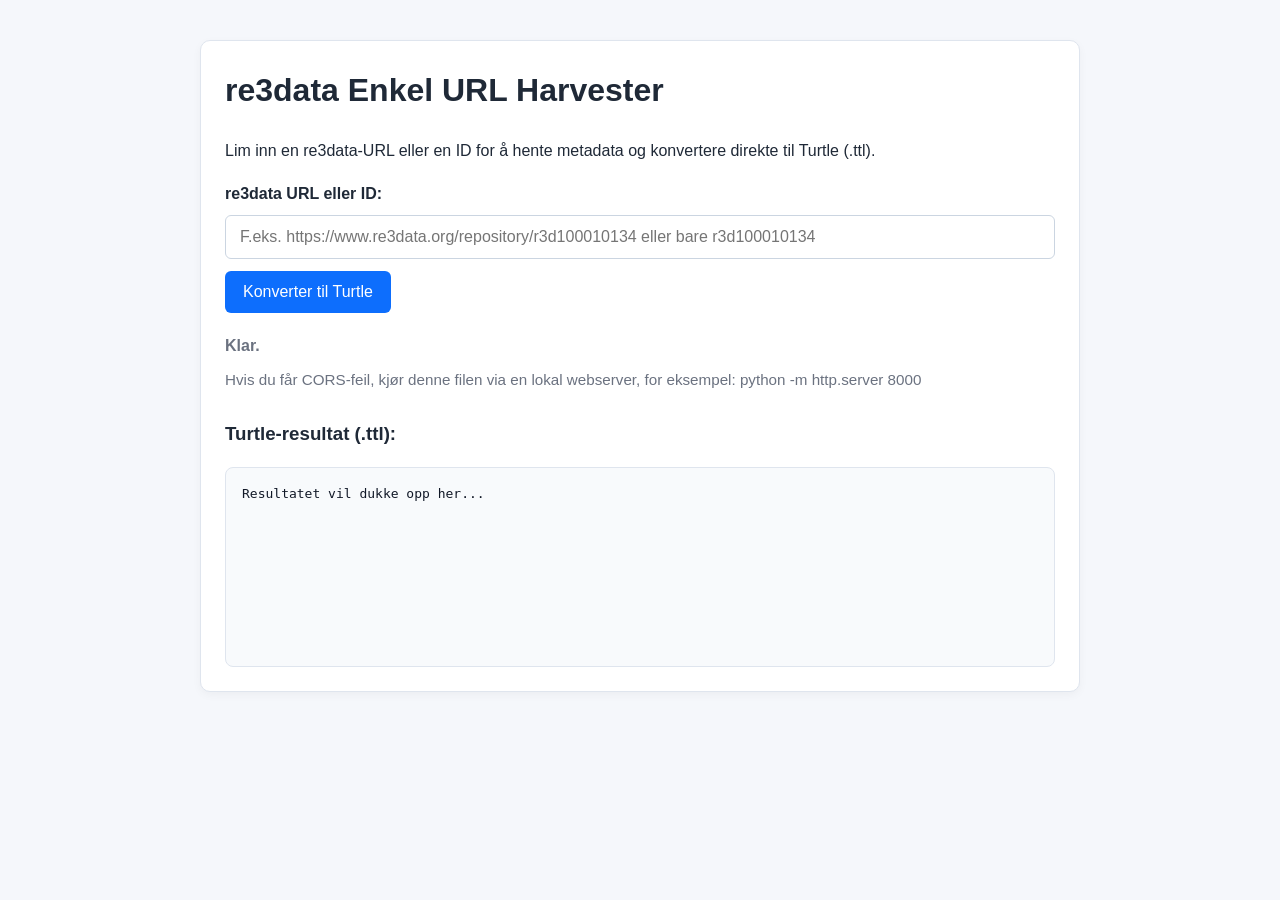
<file: harvtest.html>
<!DOCTYPE html>
<html lang="no">
<head>
    <meta charset="UTF-8">
    <meta name="viewport" content="width=device-width, initial-scale=1.0">
    <title>re3data Enkel URL Harvester</title>
    <style>
        :root {
            --bg: #f5f7fb;
            --panel: #ffffff;
            --border: #dfe5ee;
            --primary: #0d6efd;
            --primary-dark: #0b5ed7;
            --success: #198754;
            --text: #1f2937;
            --muted: #6b7280;
        }

        * { box-sizing: border-box; }

        body {
            font-family: Arial, sans-serif;
            background: var(--bg);
            color: var(--text);
            max-width: 920px;
            margin: 40px auto;
            padding: 0 20px 40px;
            line-height: 1.6;
        }

        .panel {
            background: var(--panel);
            border: 1px solid var(--border);
            border-radius: 10px;
            padding: 24px;
            box-shadow: 0 3px 10px rgba(0,0,0,0.04);
        }

        h1 {
            margin-top: 0;
            font-size: 2rem;
        }

        .input-group {
            margin: 18px 0 8px;
        }

        label {
            display: block;
            margin-bottom: 8px;
            font-weight: 600;
        }

        input[type="text"] {
            width: 100%;
            padding: 12px 14px;
            font-size: 16px;
            border: 1px solid #cbd5e1;
            border-radius: 6px;
            outline: none;
        }

        input[type="text"]:focus {
            border-color: var(--primary);
            box-shadow: 0 0 0 3px rgba(13,110,253,.12);
        }

        .actions {
            display: flex;
            gap: 10px;
            align-items: center;
            flex-wrap: wrap;
            margin-top: 12px;
        }

        button {
            background: var(--primary);
            color: white;
            border: none;
            padding: 12px 18px;
            font-size: 16px;
            cursor: pointer;
            border-radius: 6px;
            transition: background 0.2s ease;
        }

        button:hover:not(:disabled) {
            background: var(--primary-dark);
        }

        button:disabled {
            background: #c3cbd8;
            cursor: not-allowed;
        }

        .download-btn {
            background: var(--success);
        }

        .download-btn:hover:not(:disabled) {
            background: #157347;
        }

        #status {
            margin: 20px 0 10px;
            font-weight: bold;
            color: var(--muted);
            min-height: 24px;
        }

        h3 {
            margin-top: 26px;
        }

        pre {
            background: #f8fafc;
            color: #111827;
            padding: 16px;
            border: 1px solid var(--border);
            border-radius: 8px;
            overflow-x: auto;
            min-height: 200px;
            white-space: pre-wrap;
            word-break: break-word;
            margin: 0;
        }

        .note {
            font-size: 0.95rem;
            color: var(--muted);
            margin-top: 10px;
        }
    </style>
</head>
<body>
    <div class="panel">
        <h1>re3data Enkel URL Harvester</h1>
        <p>Lim inn en re3data-URL eller en ID for å hente metadata og konvertere direkte til Turtle (.ttl).</p>

        <div class="input-group">
            <label for="repo-input"><strong>re3data URL eller ID:</strong></label>
            <input type="text" id="repo-input" placeholder="F.eks. https://www.re3data.org/repository/r3d100010134 eller bare r3d100010134">
        </div>

        <div class="actions">
            <button id="start-btn" type="button">Konverter til Turtle</button>
        </div>

        <div id="status">Klar.</div>
        <div class="note">Hvis du får CORS-feil, kjør denne filen via en lokal webserver, for eksempel: python -m http.server 8000</div>

        <h3>Turtle-resultat (.ttl):</h3>
        <pre id="output">Resultatet vil dukke opp her...</pre>
    </div>

    <script>
        function cleanText(value) {
            if (!value) return "";
            return String(value)
                .replace(/\\/g, "\\\\")
                .replace(/"/g, '\\"')
                .replace(/\r?\n/g, " ")
                .trim();
        }

        function escapeTurtleString(value) {
            return cleanText(value)
                .replace(/\\t/g, "\\t")
                .replace(/\\r/g, "\\r")
                .replace(/\\n/g, "\\n");
        }

        function extractRepoId(input) {
            const trimmed = (input || "").trim();
            if (!trimmed) return "";

            const match = trimmed.match(/(?:^|\/)(r3d[0-9A-Za-z]+)(?:\/|$)/i);
            if (match && match[1]) return match[1];

            const cleaned = trimmed.replace(/^https?:\/\/[a-z0-9.-]+\//i, "")
                .replace(/^\//, "")
                .replace(/\?.*$/, "")
                .replace(/#.*$/, "")
                .split("/")[0]
                .trim();

            return cleaned;
        }

        function removeDownloadButton() {
            const existing = document.getElementById('download-btn');
            if (existing) existing.remove();
        }

        function createDownloadButton(content, repoId) {
            removeDownloadButton();

            const btn = document.createElement('button');
            btn.id = 'download-btn';
            btn.type = 'button';
            btn.className = 'download-btn';
            btn.textContent = `Last ned ${repoId}.ttl`;

            btn.addEventListener('click', () => {
                const blob = new Blob([content], { type: 'text/turtle;charset=utf-8' });
                const url = URL.createObjectURL(blob);
                const a = document.createElement('a');
                a.href = url;
                a.download = `${repoId}.ttl`;
                document.body.appendChild(a);
                a.click();
                a.remove();
                URL.revokeObjectURL(url);
            });

            document.getElementById('start-btn').insertAdjacentElement('afterend', btn);
        }

        function getTextContentFromNode(node) {
            if (!node) return "";
            if (typeof node.textContent === 'string') return node.textContent.trim();
            return "";
        }

        function parseMetadataFromJson(text) {
            const parsed = JSON.parse(text);
            const candidate = parsed.repository || parsed.data || parsed.result || parsed;
            if (!candidate || typeof candidate !== 'object') return null;

            return {
                name: candidate.repositoryName || candidate.name || candidate.title || '',
                url: candidate.repositoryURL || candidate.url || candidate.website || '',
                description: candidate.description || candidate.repositoryDescription || candidate.summary || ''
            };
        }

        function parseMetadataFromHtmlOrXml(text) {
            const parser = new DOMParser();
            const htmlDoc = parser.parseFromString(text, 'text/html');
            const xmlDoc = parser.parseFromString(text, 'text/xml');

            const pick = (...values) => {
                for (const value of values) {
                    if (value && String(value).trim()) return String(value).trim();
                }
                return "";
            };

            const metaName = pick(
                htmlDoc.querySelector('meta[property="og:title"]')?.getAttribute('content'),
                htmlDoc.querySelector('meta[name="citation_title"]')?.getAttribute('content'),
                htmlDoc.querySelector('meta[name="description"]')?.getAttribute('content'),
                htmlDoc.querySelector('h1')?.textContent,
                getTextContentFromNode(xmlDoc.getElementsByTagName('repositoryName')[0]),
                getTextContentFromNode(xmlDoc.getElementsByTagName('name')[0])
            );

            const metaUrl = pick(
                htmlDoc.querySelector('link[rel="canonical"]')?.getAttribute('href'),
                htmlDoc.querySelector('meta[property="og:url"]')?.getAttribute('content'),
                getTextContentFromNode(xmlDoc.getElementsByTagName('repositoryURL')[0]),
                getTextContentFromNode(xmlDoc.getElementsByTagName('url')[0])
            );

            const metaDescription = pick(
                htmlDoc.querySelector('meta[property="og:description"]')?.getAttribute('content'),
                htmlDoc.querySelector('meta[name="description"]')?.getAttribute('content'),
                getTextContentFromNode(xmlDoc.getElementsByTagName('description')[0]),
                htmlDoc.querySelector('p')?.textContent
            );

            return {
                name: metaName || '',
                url: metaUrl || '',
                description: metaDescription || ''
            };
        }

        function parseMetadata(text, contentType) {
            const lowerType = (contentType || '').toLowerCase();
            const trimmed = (text || '').trim();
            if (!trimmed) return null;

            try {
                if (lowerType.includes('application/json') || trimmed.startsWith('{') || trimmed.startsWith('[')) {
                    return parseMetadataFromJson(trimmed);
                }
            } catch (error) {
                // fortsetter til HTML/XML parsing
            }

            try {
                const parsed = parseMetadataFromHtmlOrXml(trimmed);
                if (parsed.name || parsed.url || parsed.description) return parsed;
            } catch (error) {
                // ignore
            }

            return null;
        }

        async function fetchMetadata(repoId) {
            const candidateUrls = [
                `https://www.re3data.org/repository/${repoId}`,
                `https://www.re3data.org/api/beta/repository/${repoId}`,
                `https://www.re3data.org/api/v1/repository/${repoId}`
            ];

            let lastError = null;

            for (const url of candidateUrls) {
                try {
                    const response = await fetch(url, {
                        mode: 'cors',
                        headers: {
                            'Accept': 'application/json, text/html, application/xml;q=0.9, */*;q=0.8'
                        }
                    });

                    if (!response.ok) {
                        throw new Error(`HTTP ${response.status}`);
                    }

                    const text = await response.text();
                    if (!text || !text.trim()) {
                        continue;
                    }

                    const metadata = parseMetadata(text, response.headers.get('content-type'));
                    if (metadata && (metadata.name || metadata.url || metadata.description)) {
                        return { url, metadata };
                    }

                    // Hvis parseMetadata feilet, prøv å lese HTML/XML med mer generisk parsing
                    const fallback = parseMetadataFromHtmlOrXml(text);
                    if (fallback && (fallback.name || fallback.url || fallback.description)) {
                        return { url, metadata: fallback };
                    }

                } catch (error) {
                    lastError = error;
                }
            }

            if (lastError) {
                throw new Error(`Kunne ikke hente gyldig metadata for ${repoId}. Sjekk at ID-en er riktig. ${lastError.message}`);
            }

            throw new Error(`Kunne ikke hente data for ${repoId}. Sjekk at ID-en er riktig.`);
        }

        function createTurtle(repoId, metadata) {
            const subject = `r3d:${repoId}`;
            const lines = [
                '@prefix rdf: <http://www.w3.org/1999/02/22-rdf-syntax-ns#> .',
                '@prefix dc: <http://purl.org/dc/terms/> .',
                '@prefix xsd: <http://www.w3.org/2001/XMLSchema#> .',
                '@prefix r3d: <https://www.re3data.org/repository/> .',
                ''
            ];

            const properties = [];
            properties.push('    rdf:type <https://www.re3data.org/ontology/Repository>');

            if (metadata.name) {
                properties.push(`    dc:title "${escapeTurtleString(metadata.name)}"^^xsd:string`);
            }

            if (metadata.url) {
                properties.push(`    dc:identifier <${metadata.url}>`);
            }

            if (metadata.description) {
                properties.push(`    dc:description "${escapeTurtleString(metadata.description)}"^^xsd:string`);
            }

            lines.push(subject);
            lines.push(properties.join(' ;\n') + ' .');
            return lines.join('\n');
        }

        document.getElementById('start-btn').addEventListener('click', async () => {
            const inputEl = document.getElementById('repo-input');
            const btn = document.getElementById('start-btn');
            const statusDiv = document.getElementById('status');
            const outputPre = document.getElementById('output');

            removeDownloadButton();

            const rawInput = inputEl.value;
            if (!rawInput || !rawInput.trim()) {
                statusDiv.textContent = 'Vennligst oppgi en URL eller ID først.';
                outputPre.textContent = 'Ingen input.';
                return;
            }

            const repoId = extractRepoId(rawInput);
            if (!repoId) {
                statusDiv.textContent = 'Kunne ikke finne en gyldig re3data-ID i inputen.';
                outputPre.textContent = 'Sjekk at du har limt inn en re3data-URL eller ID.';
                return;
            }

            btn.disabled = true;
            statusDiv.textContent = `Henter metadata for ${repoId}...`;
            outputPre.textContent = 'Jobber...';

            try {
                const { metadata } = await fetchMetadata(repoId);
                const turtle = createTurtle(repoId, metadata);
                outputPre.textContent = turtle;
                statusDiv.textContent = 'Konvertering fullført!';
                createDownloadButton(turtle, repoId);
            } catch (error) {
                statusDiv.textContent = 'Det oppstod en feil.';
                outputPre.textContent = error.message || 'Ukjent feil.';
            } finally {
                btn.disabled = false;
            }
        });

        document.getElementById('repo-input').addEventListener('keydown', (event) => {
            if (event.key === 'Enter') {
                document.getElementById('start-btn').click();
            }
        });
    </script>
</body>
</html>
</file>
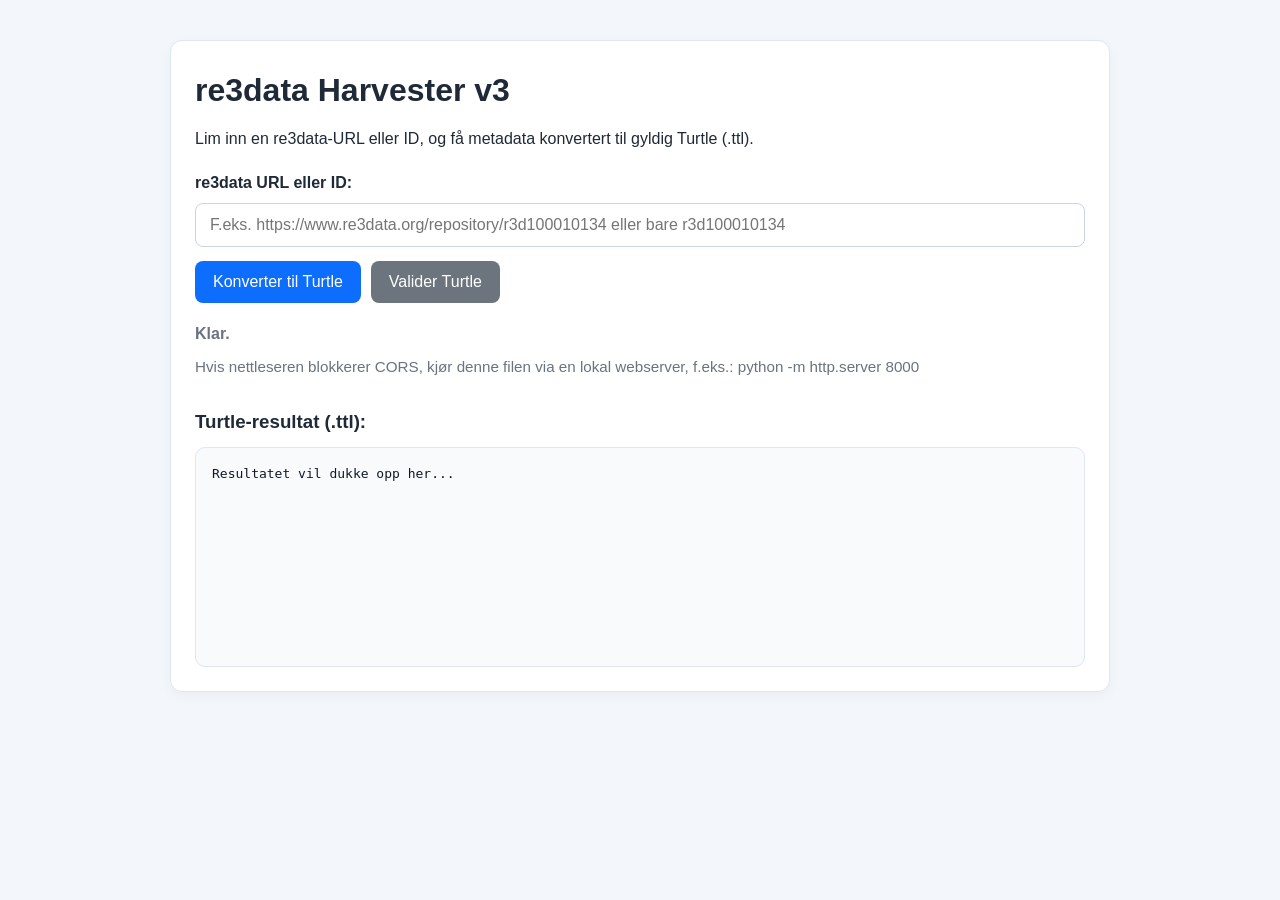
<file: harvtest_api_v3.html>
<!DOCTYPE html>
<html lang="no">
<head>
  <meta charset="UTF-8" />
  <meta name="viewport" content="width=device-width, initial-scale=1.0" />
  <title>re3data Harvester v3</title>
  <style>
    :root {
      --bg: #f3f6fb;
      --panel: #ffffff;
      --border: #dfe7f2;
      --primary: #0d6efd;
      --primary-dark: #0b5ed7;
      --success: #198754;
      --text: #1f2937;
      --muted: #6b7280;
      --danger: #dc3545;
      --warning: #f59e0b;
    }

    * { box-sizing: border-box; }

    body {
      margin: 40px auto;
      max-width: 980px;
      padding: 0 20px 40px;
      font-family: Arial, sans-serif;
      background: var(--bg);
      color: var(--text);
      line-height: 1.6;
    }

    .panel {
      background: var(--panel);
      border: 1px solid var(--border);
      border-radius: 12px;
      box-shadow: 0 4px 14px rgba(0,0,0,0.04);
      padding: 24px;
    }

    h1 {
      margin: 0 0 10px;
      font-size: 2rem;
    }

    p {
      margin: 0;
    }

    .input-group {
      margin-top: 18px;
    }

    label {
      display: block;
      margin-bottom: 8px;
      font-weight: 700;
    }

    input[type="text"] {
      width: 100%;
      padding: 12px 14px;
      font-size: 16px;
      border: 1px solid #cbd5e1;
      border-radius: 8px;
      outline: none;
    }

    input[type="text"]:focus {
      border-color: var(--primary);
      box-shadow: 0 0 0 3px rgba(13,110,253,0.12);
    }

    .actions {
      display: flex;
      gap: 10px;
      align-items: center;
      flex-wrap: wrap;
      margin-top: 14px;
    }

    button {
      background: var(--primary);
      color: #fff;
      border: none;
      border-radius: 8px;
      padding: 12px 18px;
      font-size: 16px;
      cursor: pointer;
      transition: background 0.2s ease;
    }

    button:hover:not(:disabled) {
      background: var(--primary-dark);
    }

    button:disabled {
      background: #c8d2df;
      cursor: not-allowed;
    }

    .secondary-btn {
      background: #6c757d;
    }

    .secondary-btn:hover:not(:disabled) {
      background: #545b62;
    }

    .download-btn {
      background: var(--success);
    }

    .download-btn:hover:not(:disabled) {
      background: #157347;
    }

    #status {
      margin-top: 18px;
      min-height: 24px;
      font-weight: 700;
      color: var(--muted);
    }

    .note {
      margin-top: 8px;
      color: var(--muted);
      font-size: 0.95rem;
    }

    h3 {
      margin-top: 28px;
      margin-bottom: 10px;
    }

    pre {
      margin: 0;
      background: #f8fafc;
      color: #111827;
      border: 1px solid var(--border);
      border-radius: 10px;
      padding: 16px;
      min-height: 220px;
      white-space: pre-wrap;
      word-break: break-word;
      overflow-x: auto;
    }

    .error {
      color: var(--danger);
    }

    .ok {
      color: var(--success);
    }
  </style>
</head>
<body>
  <div class="panel">
    <h1>re3data Harvester v3</h1>
    <p>Lim inn en re3data-URL eller ID, og få metadata konvertert til gyldig Turtle (.ttl).</p>

    <div class="input-group">
      <label for="repo-input"><strong>re3data URL eller ID:</strong></label>
      <input id="repo-input" type="text" placeholder="F.eks. https://www.re3data.org/repository/r3d100010134 eller bare r3d100010134" />
    </div>

    <div class="actions">
      <button id="start-btn" type="button">Konverter til Turtle</button>
      <button id="validate-btn" type="button" class="secondary-btn">Valider Turtle</button>
    </div>

    <div id="status">Klar.</div>
    <div class="note">Hvis nettleseren blokkerer CORS, kjør denne filen via en lokal webserver, f.eks.: python -m http.server 8000</div>

    <h3>Turtle-resultat (.ttl):</h3>
    <pre id="output">Resultatet vil dukke opp her...</pre>
  </div>

  <script>
    const API_URLS = [
      'https://www.re3data.org/api/beta/repository/',
      'https://re3data.org/api/beta/repository/'
    ];

    function cleanText(value) {
      if (value === null || value === undefined) return '';
      return String(value)
        .replace(/\\/g, '\\\\')
        .replace(/"/g, '\\"')
        .replace(/\r\n/g, ' ')
        .replace(/\n/g, ' ')
        .replace(/\r/g, ' ')
        .trim();
    }

    function escapeTurtleString(value) {
      return cleanText(value)
        .replace(/\t/g, '\\t')
        .replace(/\f/g, '\\f');
    }

    function extractRepoId(input) {
      const trimmed = (input || '').trim();
      if (!trimmed) return '';

      const directMatch = trimmed.match(/(?:^|\/)(r3d[0-9A-Za-z]+)(?:\/|\?|#|$)/i);
      if (directMatch && directMatch[1]) return directMatch[1];

      const candidate = trimmed
        .replace(/^https?:\/\//i, '')
        .replace(/^www\./i, '')
        .replace(/^re3data\.org\//i, '')
        .replace(/^\//, '')
        .replace(/\?.*$/, '')
        .replace(/#.*$/, '')
        .split('/')[0]
        .trim();

      return candidate || '';
    }

    function removeDownloadButton() {
      const existing = document.getElementById('download-btn');
      if (existing) existing.remove();
    }

    function createDownloadButton(content, repoId) {
      removeDownloadButton();

      const button = document.createElement('button');
      button.id = 'download-btn';
      button.type = 'button';
      button.className = 'download-btn';
      button.textContent = `Last ned ${repoId}.ttl`;

      button.addEventListener('click', () => {
        const blob = new Blob([content], { type: 'text/turtle;charset=utf-8' });
        const url = URL.createObjectURL(blob);
        const anchor = document.createElement('a');
        anchor.href = url;
        anchor.download = `${repoId}.ttl`;
        document.body.appendChild(anchor);
        anchor.click();
        anchor.remove();
        URL.revokeObjectURL(url);
      });

      document.getElementById('start-btn').insertAdjacentElement('afterend', button);
    }

    function getValueFromPath(obj, pathParts) {
      let current = obj;
      for (const part of pathParts) {
        if (current === null || current === undefined) return undefined;
        current = current[part];
      }
      return current;
    }

    function isPlainObject(value) {
      return value !== null && typeof value === 'object' && !Array.isArray(value);
    }

    function collectTextValues(value, results = []) {
      if (value === null || value === undefined) return results;

      if (Array.isArray(value)) {
        for (const item of value) collectTextValues(item, results);
        return results;
      }

      if (typeof value === 'object') {
        for (const [key, item] of Object.entries(value)) {
          const lowerKey = key.toLowerCase();
          if (
            lowerKey === 'label' ||
            lowerKey === 'name' ||
            lowerKey === 'title' ||
            lowerKey === 'text' ||
            lowerKey === 'value' ||
            lowerKey === 'term' ||
            lowerKey === 'keyword' ||
            lowerKey === 'subject' ||
            lowerKey === 'subjects'
          ) {
            const text = item && typeof item === 'object' && item.label ? item.label : item;
            if (typeof text === 'string' && text.trim()) results.push(text.trim());
          }
          collectTextValues(item, results);
        }
        return results;
      }

      if (typeof value === 'string' && value.trim()) {
        results.push(value.trim());
      }

      return results;
    }

    function findFirst(obj, keys) {
      if (!obj || typeof obj !== 'object') return undefined;

      const lowerKeys = keys.map(k => k.toLowerCase());

      if (Array.isArray(obj)) {
        for (const item of obj) {
          const found = findFirst(item, keys);
          if (found !== undefined) return found;
        }
        return undefined;
      }

      for (const [key, value] of Object.entries(obj)) {
        const lowerKey = key.toLowerCase();
        if (lowerKeys.includes(lowerKey)) {
          if (value !== undefined && value !== null && value !== '') return value;
        }

        const nested = findFirst(value, keys);
        if (nested !== undefined) return nested;
      }

      return undefined;
    }

    function normalizeRepositoryData(raw) {
      const candidate = raw?.repository || raw?.data || raw?.result || raw || {};
      if (!candidate || typeof candidate !== 'object') return null;

      const id =
        candidate.id ||
        candidate.repoId ||
        candidate.repositoryId ||
        candidate.repository_id ||
        candidate['@id'] ||
        '';

      const name =
        findFirst(candidate, ['repositoryName', 'name', 'title', 'repositoryTitle']) ||
        '';

      const url =
        findFirst(candidate, ['repositoryURL', 'repositoryUrl', 'url', 'website', 'homepage', 'landingPage']) ||
        '';

      const description =
        findFirst(candidate, ['description', 'repositoryDescription', 'summary', 'abstract']) ||
        '';

      let institutionValue = findFirst(candidate, ['institution', 'institutionName', 'organization', 'organisation', 'provider']);
      if (institutionValue && typeof institutionValue === 'object') {
        institutionValue = findFirst(institutionValue, ['name', 'title', 'label']);
      }

      let keywords = findFirst(candidate, ['keywords', 'tags', 'keyword', 'subjects']);
      if (!keywords) {
        keywords = findFirst(candidate, ['subject', 'subjects']);
      }
      const keywordList = collectTextValues(keywords).filter(Boolean);

      const subjectList = collectTextValues(findFirst(candidate, ['subject', 'subjects', 'subjectsList'])).filter(Boolean);

      return {
        id: String(id || '').trim(),
        name: String(name || '').trim(),
        url: String(url || '').trim(),
        description: String(description || '').trim(),
        institution: String(institutionValue || '').trim(),
        keywords: keywordList,
        subjects: subjectList
      };
    }

    function buildTurtle(repoId, metadata) {
      const subject = `r3d:${repoId}`;
      const lines = [
        '@prefix rdf: <http://www.w3.org/1999/02/22-rdf-syntax-ns#> .',
        '@prefix dc: <http://purl.org/dc/terms/> .',
        '@prefix dcat: <http://www.w3.org/ns/dcat#> .',
        '@prefix foaf: <http://xmlns.com/foaf/0.1/> .',
        '@prefix schema: <https://schema.org/> .',
        '@prefix xsd: <http://www.w3.org/2001/XMLSchema#> .',
        '@prefix r3d: <https://www.re3data.org/repository/> .',
        ''
      ];

      const properties = [
        '    rdf:type <https://www.re3data.org/ontology/Repository>'
      ];

      if (metadata.name) {
        properties.push(`    dc:title "${escapeTurtleString(metadata.name)}"^^xsd:string`);
      }

      if (metadata.url) {
        properties.push(`    dcat:landingPage <${metadata.url}>`);
        properties.push(`    schema:url <${metadata.url}>`);
      }

      if (metadata.description) {
        properties.push(`    dc:description "${escapeTurtleString(metadata.description)}"^^xsd:string`);
      }

      if (metadata.institution) {
        properties.push(`    dc:publisher "${escapeTurtleString(metadata.institution)}"^^xsd:string`);
      }

      const labels = [...(metadata.keywords || []), ...(metadata.subjects || [])].filter(Boolean);
      labels.forEach((label) => {
        properties.push(`    dc:subject "${escapeTurtleString(label)}"^^xsd:string`);
      });

      lines.push(subject);
      lines.push(properties.join(' ;\n') + ' .');
      return lines.join('\n');
    }

    function validateTurtle(turtle) {
      if (!turtle || typeof turtle !== 'string') {
        return { ok: false, message: 'Tom Turtle-streng.' };
      }

      const trimmed = turtle.trim();
      if (!trimmed.startsWith('@prefix') && !trimmed.startsWith('<')) {
        return { ok: false, message: 'Turtle-strengen ser ikke ut som gyldig RDF/Turtle.' };
      }

      const tripleCount = (trimmed.match(/\./g) || []).length;
      if (tripleCount < 1) {
        return { ok: false, message: 'Fant ingen RDF-trippel i Turtle-strengen.' };
      }

      const hasPrefix = /@prefix\s+[a-zA-Z0-9_-]+:\s*<[^>]+>\s*\./.test(trimmed);
      const hasSubject = /[A-Za-z0-9_:-]+\s*\n?\s*\w/.test(trimmed);
      if (!hasPrefix || !hasSubject) {
        return { ok: false, message: 'Turtle-strengen mangler nødvendige prefix eller subject-definisjon.' };
      }

      return { ok: true, message: 'Turtle-strengen ser gyldig ut.' };
    }

    async function fetchRepository(repoId) {
      let lastError = null;

      for (const baseUrl of API_URLS) {
        const url = `${baseUrl}${repoId}`;

        try {
          const response = await fetch(url, {
            method: 'GET',
            headers: {
              'Accept': 'application/json, text/plain, */*'
            }
          });

          if (!response.ok) {
            throw new Error(`HTTP ${response.status}`);
          }

          const text = await response.text();
          if (!text || !text.trim()) {
            continue;
          }

          const parsed = JSON.parse(text);
          const normalized = normalizeRepositoryData(parsed);
          if (normalized && (normalized.name || normalized.url || normalized.description)) {
            return normalized;
          }
        } catch (error) {
          lastError = error;
        }
      }

      if (lastError) {
        throw new Error(`Kunne ikke hente gyldig metadata for ${repoId}. Sjekk ID-en. ${lastError.message}`);
      }

      throw new Error(`Kunne ikke hente data for ${repoId}. Sjekk at ID-en er riktig.`);
    }

    async function handleConvert() {
      const inputEl = document.getElementById('repo-input');
      const btn = document.getElementById('start-btn');
      const outputEl = document.getElementById('output');
      const statusEl = document.getElementById('status');

      removeDownloadButton();

      const rawInput = inputEl.value;
      if (!rawInput || !rawInput.trim()) {
        statusEl.textContent = 'Vennligst oppgi en URL eller ID først.';
        outputEl.textContent = 'Ingen input.';
        statusEl.className = 'error';
        return;
      }

      const repoId = extractRepoId(rawInput);
      if (!repoId) {
        statusEl.textContent = 'Kunne ikke finne en gyldig re3data-ID i inputen.';
        outputEl.textContent = 'Sjekk at du har limt inn en re3data-URL eller ID.';
        statusEl.className = 'error';
        return;
      }

      btn.disabled = true;
      statusEl.textContent = `Henter metadata for ${repoId}...`;
      statusEl.className = '';
      outputEl.textContent = 'Jobber...';

      try {
        const metadata = await fetchRepository(repoId);
        const turtle = buildTurtle(repoId, metadata);
        outputEl.textContent = turtle;
        statusEl.textContent = 'Konvertering fullført!';
        statusEl.className = 'ok';
        createDownloadButton(turtle, repoId);
      } catch (error) {
        statusEl.textContent = 'Det oppstod en feil.';
        outputEl.textContent = error.message || 'Ukjent feil.';
        statusEl.className = 'error';
      } finally {
        btn.disabled = false;
      }
    }

    function handleValidate() {
      const outputEl = document.getElementById('output');
      const statusEl = document.getElementById('status');
      const turtle = outputEl.textContent.trim();

      if (!turtle || turtle === 'Resultatet vil dukke opp her...' || turtle === 'Jobber...' || turtle === 'Ingen input.') {
        statusEl.textContent = 'Ingen Turtle å validere ennå.';
        statusEl.className = 'error';
        return;
      }

      const validation = validateTurtle(turtle);
      if (validation.ok) {
        statusEl.textContent = validation.message;
        statusEl.className = 'ok';
      } else {
        statusEl.textContent = validation.message;
        statusEl.className = 'error';
      }
    }

    document.getElementById('start-btn').addEventListener('click', handleConvert);
    document.getElementById('validate-btn').addEventListener('click', handleValidate);
    document.getElementById('repo-input').addEventListener('keydown', (event) => {
      if (event.key === 'Enter') {
        handleConvert();
      }
    });
  </script>
</body>
</html>
</file>
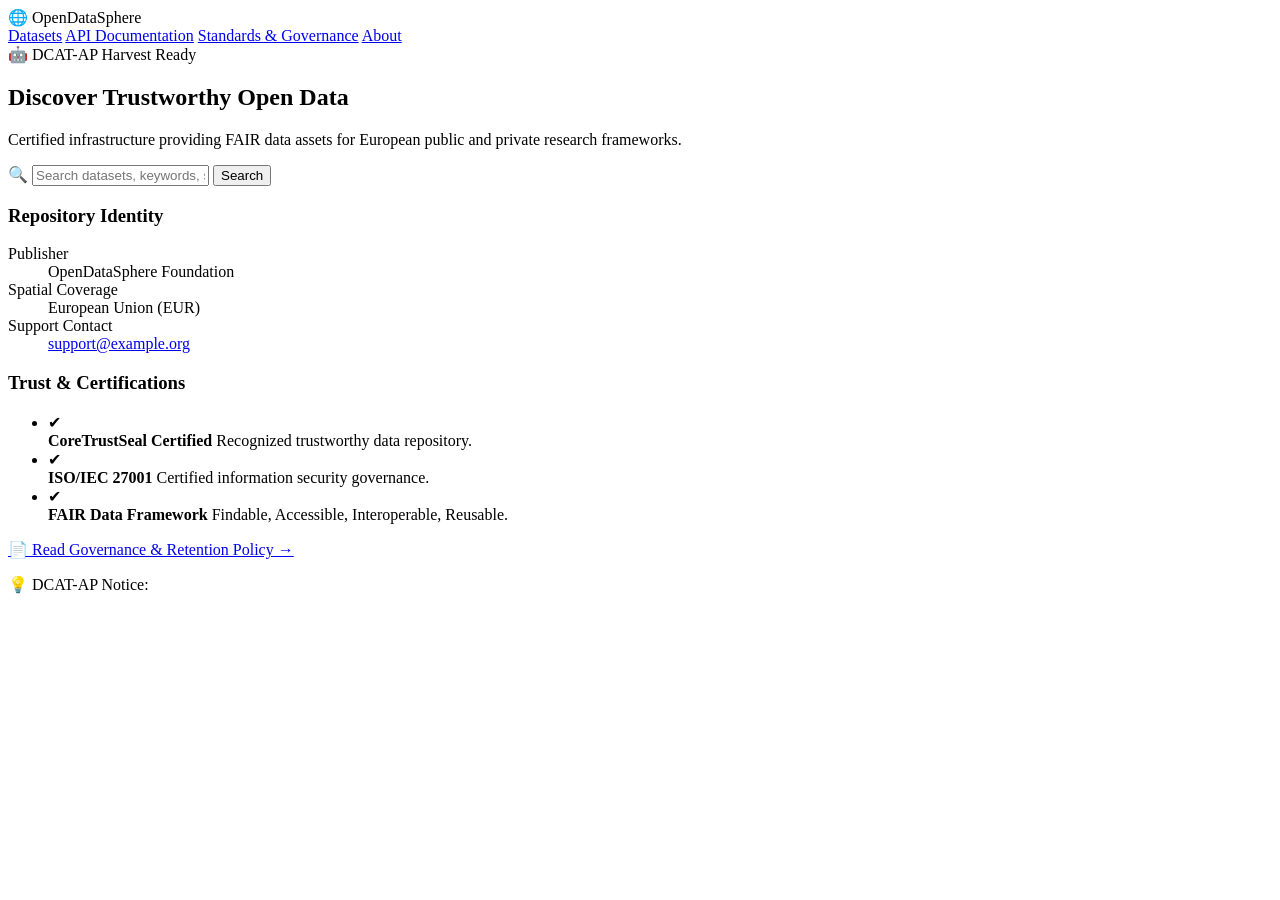
<file: landing.html>
<!DOCTYPE html>
<html lang="en">
<head>
    <meta charset="UTF-8">
    <meta name="viewport" content="width=device-width, initial-scale=1.0">
    <title>OpenDataSphere | Institutional Data Repository</title>
    <script src="https://tailwindcss.com"></script>
    
    <!-- EMBEDDED DCAT-AP JSON-LD METADATA WITH STANDARDS & CERTIFICATIONS -->
    <script type="application/ld+json">
    {
      "@context": {
        "dcat": "http://w3.org",
        "dct": "http://purl.org",
        "foaf": "http://xmlns.com",
        "vcard": "http://w3.org",
        "xsd": "http://w3.org",
        "adms": "http://w3.org",
        "skos": "http://w3.org"
      },
      "@id": "https://example.org",
      "@type": "dcat:Catalog",
      "dct:title": [
        { "@value": "OpenDataSphere Repository", "@language": "en" }
      ],
      "dct:description": [
        { "@value": "The official open access data repository providing stable datasets for environmental, economic, and scientific research.", "@language": "en" }
      ],
      "dct:publisher": {
        "@id": "https://example.org",
        "@type": "foaf:Agent",
        "foaf:name": "OpenDataSphere Foundation",
        "dct:type": {
          "@id": "http://purl.org"
        }
      },
      
      <!-- REPOSITORY COMPLIANCE, POLICIES & CERTIFICATIONS -->
      "dct:conformsTo": [
        {
          "@id": "https://go-fair.org",
          "@type": "dct:Standard",
          "dct:title": "FAIR Data Principles"
        },
        {
          "@id": "https://iso.org",
          "@type": "dct:Standard",
          "dct:title": "ISO/IEC 27001:2022 Information Security Management"
        },
        {
          "@id": "https://coretrustseal.org",
          "@type": "dct:Standard",
          "dct:title": "CoreTrustSeal Certified Trustworthy Data Repository"
        }
      ],
      "dct:hasPolicy": {
        "@id": "https://example.org/privacy-and-retention-policy",
        "dct:title": "OpenDataSphere Long-term Preservation & Privacy Policy"
      },

      "dct:spatial": {
        "@id": "http://europa.eu"
      },
      "dct:language": {
        "@id": "http://europa.eu"
      },
      "dct:license": {
        "@id": "http://europa.eu"
      },
      "dcat:homepage": {
        "@id": "https://example.org"
      },
      "dcat:contactPoint": {
        "@type": "vcard:Organization",
        "vcard:fn": "OpenDataSphere Support Team",
        "vcard:hasEmail": {
          "@id": "mailto:support@example.org"
        }
      },
      "dcat:dataset": [
        {
          "@id": "https://example.org/dataset/env-2026-air-quality",
          "@type": "dcat:Dataset",
          "dct:title": [{ "@value": "European Air Quality Historical Data (2026)", "@language": "en" }],
          "dct:description": [{ "@value": "Hourly updates of PM2.5, PM10, and NO2 concentrations across major European cities.", "@language": "en" }],
          
          <!-- DATASET-SPECIFIC STANDARD -->
          "dct:conformsTo": {
            "@id": "https://iso.org",
            "@type": "dct:Standard",
            "dct:title": "ISO 19115 Geographic Information Metadata"
          },
          
          "dcat:keyword": ["air quality", "environment", "pollution", "hourly"],
          "dct:issued": { "@value": "2026-01-15", "@type": "xsd:date" },
          "dct:modified": { "@value": "2026-11-10", "@type": "xsd:date" },
          "dcat:distribution": [
            {
              "@id": "https://example.org/dataset/env-2026-air-quality/csv",
              "@type": "dcat:Distribution",
              "dct:title": [{ "@value": "Air Quality Data 2026 - CSV Download", "@language": "en" }],
              "dcat:accessURL": { "@id": "https://example.org/dataset/env-2026-air-quality" },
              "dcat:downloadURL": { "@id": "https://example.org" },
              "dct:format": { "@id": "http://europa.eu" },
              "dcat:mediaType": "text/csv"
            }
          ]
        }
      ]
    }
    </script>
</head>
<body class="bg-gray-50 text-gray-900 font-sans flex flex-col min-h-screen">

    <!-- Header / Navbar -->
    <header class="bg-blue-900 text-white shadow-md">
        <div class="max-w-7xl mx-auto px-4 py-4 flex justify-between items-center">
            <div class="flex items-center space-x-3">
                <span class="text-2xl">🌐</span>
                <span class="text-xl font-bold tracking-tight">OpenDataSphere</span>
            </div>
            <nav class="hidden md:flex space-x-6 text-sm font-medium">
                <a href="#" class="hover:text-blue-200 transition">Datasets</a>
                <a href="#" class="hover:text-blue-200 transition">API Documentation</a>
                <a href="#" class="hover:text-blue-200 transition">Standards & Governance</a>
                <a href="#" class="hover:text-blue-200 transition">About</a>
            </nav>
            <div class="text-xs bg-blue-800 text-blue-100 px-3 py-1.5 rounded-full border border-blue-700">
                🤖 DCAT-AP Harvest Ready
            </div>
        </div>
    </header>

    <!-- Hero Section -->
    <section class="bg-gradient-to-r from-blue-900 to-indigo-900 text-white py-16 px-4">
        <div class="max-w-5xl mx-auto text-center">
            <h1 class="text-4xl md:text-5xl font-extrabold mb-4">Discover Trustworthy Open Data</h1>
            <p class="text-lg md:text-xl text-blue-100 max-w-3xl mx-auto mb-8">
                Certified infrastructure providing FAIR data assets for European public and private research frameworks.
            </p>
            <div class="max-w-2xl mx-auto bg-white rounded-lg shadow-lg flex items-center p-2">
                <span class="text-gray-400 px-3">🔍</span>
                <input type="text" placeholder="Search datasets, keywords, standards..." class="w-full py-2 px-1 text-gray-800 focus:outline-none text-base" />
                <button class="bg-blue-600 hover:bg-blue-700 text-white px-6 py-2 rounded-md font-medium transition">Search</button>
            </div>
        </div>
    </section>

    <!-- Main Repository Content -->
    <main class="max-w-7xl mx-auto px-4 py-12 grid grid-cols-1 lg:grid-cols-4 gap-8 flex-grow">
        
        <!-- Left Sidebar: Meta, Standards & Trust Indicators -->
        <aside class="space-y-6">
            <!-- Basic Metadata -->
            <div class="bg-white p-6 rounded-xl shadow-sm border border-gray-200">
                <h3 class="font-bold text-gray-800 uppercase tracking-wider text-xs mb-4">Repository Identity</h3>
                <dl class="space-y-4 text-sm">
                    <div>
                        <dt class="text-gray-500 font-medium">Publisher</dt>
                        <dd class="text-gray-900 font-semibold">OpenDataSphere Foundation</dd>
                    </div>
                    <div>
                        <dt class="text-gray-500 font-medium">Spatial Coverage</dt>
                        <dd class="text-gray-900">European Union (EUR)</dd>
                    </div>
                    <div>
                        <dt class="text-gray-500 font-medium">Support Contact</dt>
                        <dd class="text-blue-600 hover:underline"><a href="mailto:support@example.org">support@example.org</a></dd>
                    </div>
                </dl>
            </div>

            <!-- NEW SECTION: Certifications & Policies -->
            <div class="bg-white p-6 rounded-xl shadow-sm border border-gray-200">
                <h3 class="font-bold text-gray-800 uppercase tracking-wider text-xs mb-4">Trust & Certifications</h3>
                <ul class="space-y-3 text-xs">
                    <li class="flex items-start space-x-2">
                        <span class="text-green-600">✔</span>
                        <div>
                            <strong class="text-gray-900 block">CoreTrustSeal Certified</strong>
                            <span class="text-gray-500">Recognized trustworthy data repository.</span>
                        </div>
                    </li>
                    <li class="flex items-start space-x-2">
                        <span class="text-green-600">✔</span>
                        <div>
                            <strong class="text-gray-900 block">ISO/IEC 27001</strong>
                            <span class="text-gray-500">Certified information security governance.</span>
                        </div>
                    </li>
                    <li class="flex items-start space-x-2">
                        <span class="text-green-600">✔</span>
                        <div>
                            <strong class="text-gray-900 block">FAIR Data Framework</strong>
                            <span class="text-gray-500">Findable, Accessible, Interoperable, Reusable.</span>
                        </div>
                    </li>
                </ul>
                <div class="mt-4 pt-4 border-t border-gray-100">
                    <a href="https://example.org/privacy-and-retention-policy" class="text-xs text-blue-600 font-medium hover:underline block">
                        📄 Read Governance & Retention Policy →
                    </a>
                </div>
            </div>

            <div class="bg-blue-50 border border-blue-200 p-4 rounded-xl text-xs text-blue-800">
                <p class="font-bold mb-1">💡 DCAT-AP Notice:</p>
</file>
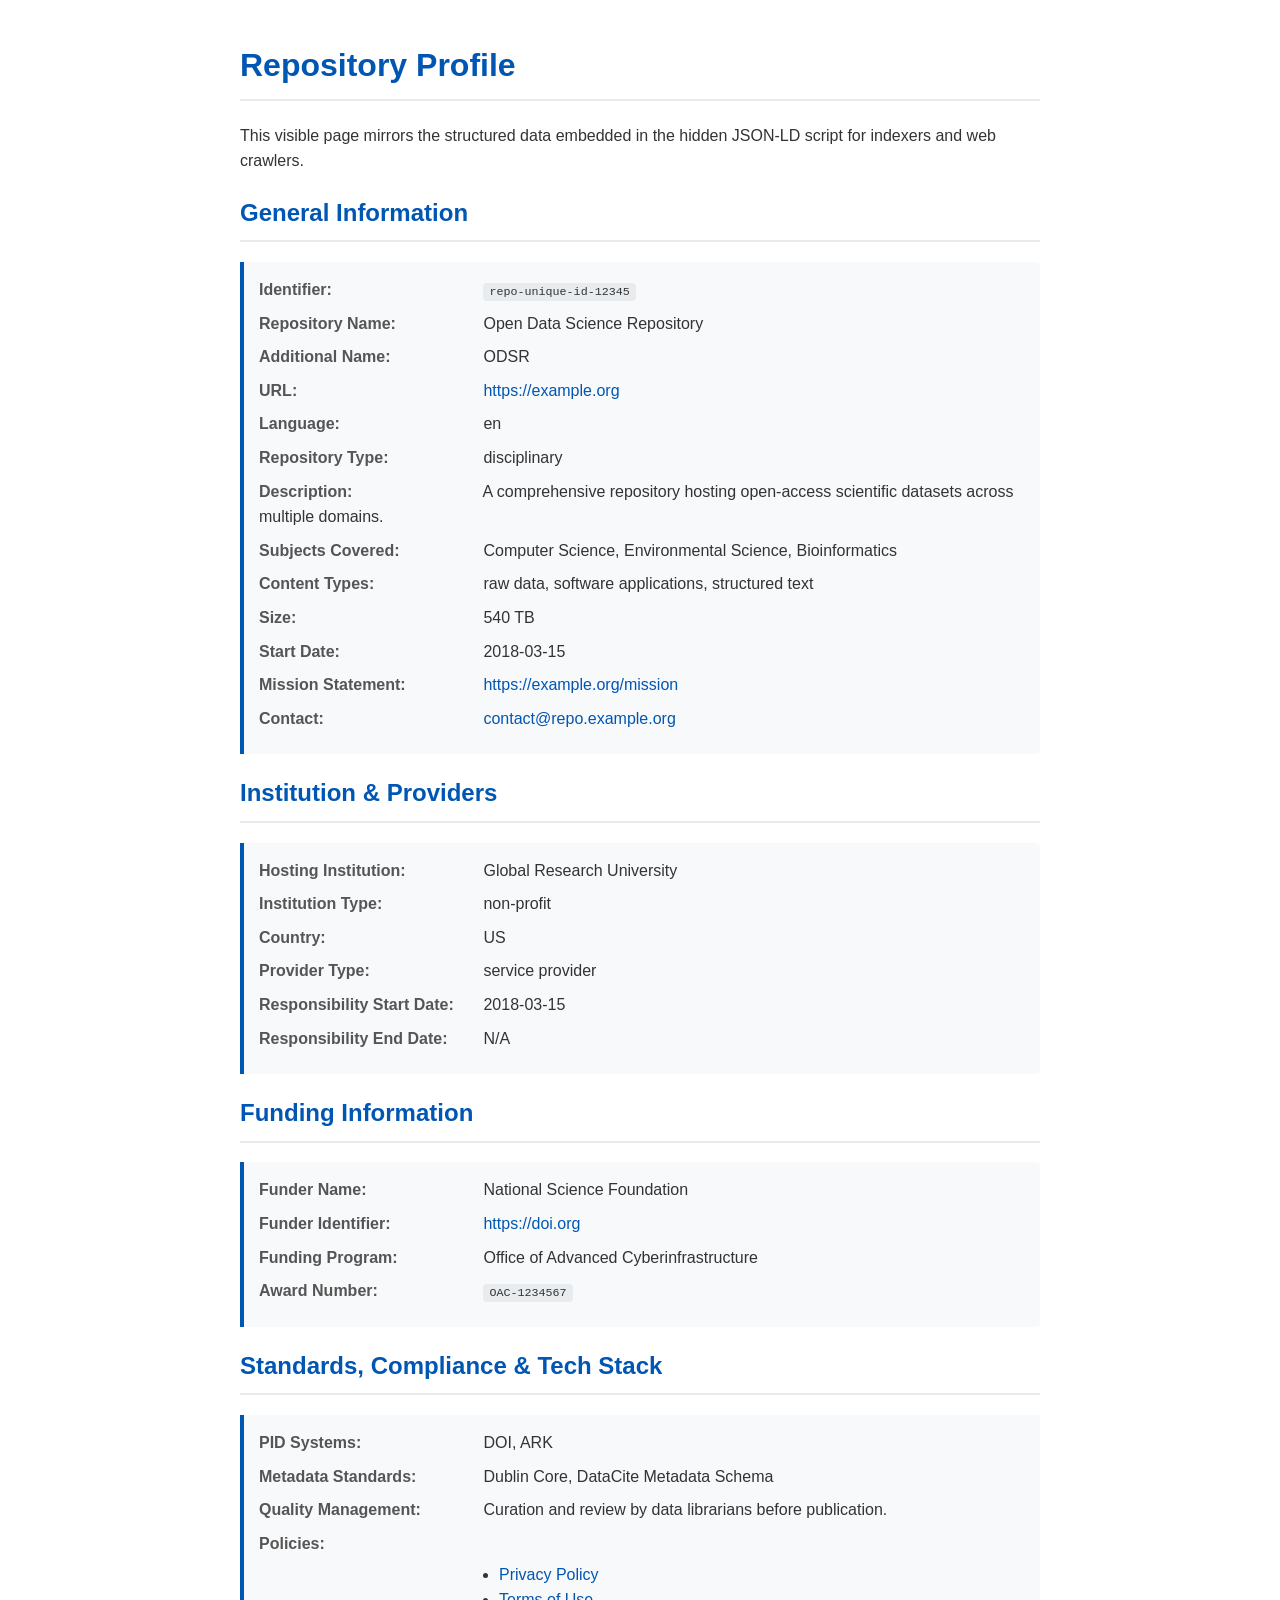
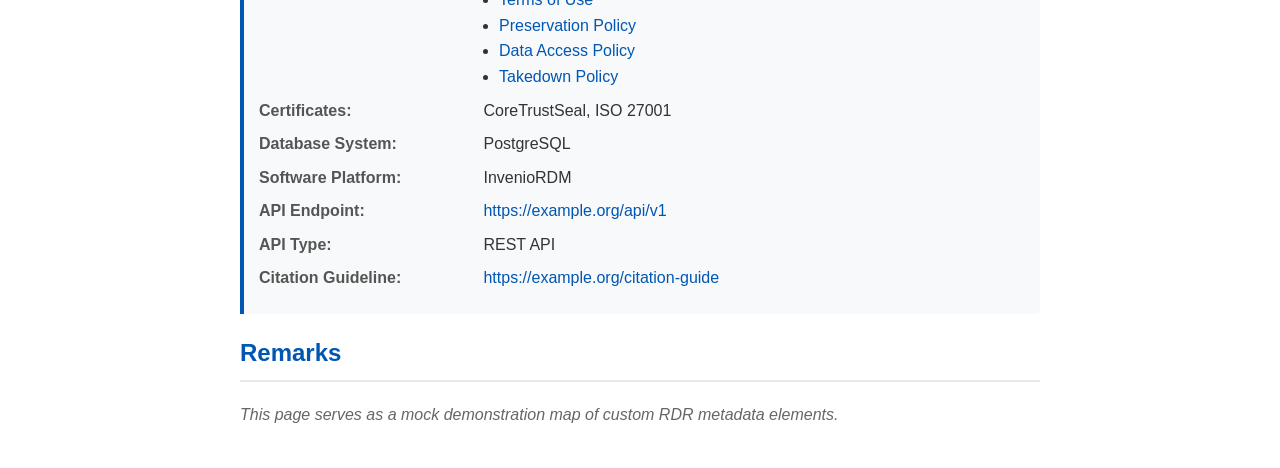
<file: rdr_embed.html>
<!DOCTYPE html>
<html lang="en">
<head>
    <meta charset="UTF-8">
    <meta name="viewport" content="width=device-width, initial-scale=1.0">
    <title>Repository Metadata Demo</title>
    
    <!-- Embedded JSON-LD Metadata -->
    <script type="application/ld+json">
    {
      "@context": {
        "rdr": "https://example.org"
      },
      "@type": "rdr:Repository",
      "rdr:repositoryIdentifier": "repo-unique-id-12345",
      "rdr:repositoryName": "Open Data Science Repository",
      "rdr:additionalName": "ODSR",
      "rdr:repositoryURL": "https://example.org",
      "rdr:repositoryLanguage": "eng",
      "rdr:type": "disciplinary",
      "rdr:description": "A comprehensive repository hosting open-access scientific datasets across multiple domains.",
      "rdr:subject": ["Computer Science", "Environmental Science", "Bioinformatics"],
      "rdr:contentType": ["dataset", "software", "text"],
      "rdr:size": "540 TB",
      "rdr:startDate": "2018-03-15",
      "rdr:endDate": "2222-01-01",
      "rdr:missionStatementURL": "https://example.org/mission",
      "rdr:repositoryContact": "contact@repo.example.org",
      "rdr:institution": "Global Research University",
      "rdr:institutionType": "non-profit",
      "rdr:institutionCountry": "US",   
      "rdr:providerType": "service provider",
      "rdr:responsibilityStartDate": "2018-03-15",
        
      "rdr:fundingInformation": {
        "@type": "rdr:Funding",
        "rdr:funderName": "National Science Foundation",
        "rdr:funderIdentifier": "https://doi.org",
        "rdr:fundingProgram": "Office of Advanced Cyberinfrastructure",
        "rdr:awardNumber": "OAC-1234567"
      },
      
      "rdr:pidSystem": ["DOI", "ARK"],
      "rdr:metadataStandard": ["Dublin Core", "DataCite Metadata Schema"],
      "rdr:qualityManagementMeasure": "Curation and review by data librarians before publication.",
      
      "rdr:policy": [
        "https://example.org/privacy-policy",
        "https://example.org/terms-of-use",
        "https://example.org/preservation-policy",
        "https://example.org/data-access-policy",
        "https://example.org/takedown-policy"
      ],
      "rdr:certificate": ["CoreTrustSeal", "ISO 27001"],
      
      "rdr:databaseSystem": "PostgreSQL",
      "rdr:software": "InvenioRDM",
      "rdr:api": "https://example.org/api/v1",
      "rdr:apiType": "REST API",
      
      "rdr:citationGuideline": "https://example.org/citation-guide",
      "rdr:remarks": "This page serves as a mock demonstration map of custom RDR metadata elements."
    }
    </script>
    <style>
        body { font-family: -apple-system, BlinkMacSystemFont, "Segoe UI", Roboto, Helvetica, Arial, sans-serif; line-height: 1.6; max-width: 800px; margin: 40px auto; padding: 0 20px; color: #333; }
        h1, h2 { color: #0056b3; border-bottom: 2px solid #eaeaea; padding-bottom: 8px; }
        .meta-group { background: #f8f9fa; border-left: 4px solid #0056b3; padding: 15px; margin-bottom: 20px; border-radius: 0 4px 4px 0; }
        .meta-item { margin-bottom: 8px; }
        .meta-label { font-weight: bold; color: #555; display: inline-block; width: 220px; }
        code { background: #e9ecef; padding: 2px 6px; border-radius: 4px; font-size: 0.9em; font-family: monospace; }
        a { color: #0056b3; text-decoration: none; }
        a:hover { text-decoration: underline; }
    </style>
</head>
<body>

    <h1>Repository Profile</h1>
    <p>This visible page mirrors the structured data embedded in the hidden JSON-LD script for indexers and web crawlers.</p>

    <h2>General Information</h2>
    <div class="meta-group">
        <div class="meta-item"><span class="meta-label">Identifier:</span> <code id="repositoryIdentifier">repo-unique-id-12345</code></div>
        <div class="meta-item"><span class="meta-label">Repository Name:</span> <span id="repositoryName">Open Data Science Repository</span></div>
        <div class="meta-item"><span class="meta-label">Additional Name:</span> <span id="additionalName">ODSR</span></div>
        <div class="meta-item"><span class="meta-label">URL:</span> <a id="repositoryURL" href="https://example.org">https://example.org</a></div>
        <div class="meta-item"><span class="meta-label">Language:</span> <span id="repositoryLanguage">en</span></div>
        <div class="meta-item"><span class="meta-label">Repository Type:</span> <span id="type">disciplinary</span></div>
        <div class="meta-item"><span class="meta-label">Description:</span> <span id="description">A comprehensive repository hosting open-access scientific datasets across multiple domains.</span></div>
        <div class="meta-item"><span class="meta-label">Subjects Covered:</span> <span id="subject">Computer Science, Environmental Science, Bioinformatics</span></div>
        <div class="meta-item"><span class="meta-label">Content Types:</span> <span id="contentType">raw data, software applications, structured text</span></div>
        <div class="meta-item"><span class="meta-label">Size:</span> <span id="size">540 TB</span></div>
        <div class="meta-item"><span class="meta-label">Start Date:</span> <span id="startDate">2018-03-15</span></div>
        <div class="meta-item"><span class="meta-label">Mission Statement:</span> <a id="missionStatementURL" href="https://example.org/mission">https://example.org/mission</a></div>
        <div class="meta-item"><span class="meta-label">Contact:</span> <a id="repositoryContact" href="mailto:contact@repo.example.org">contact@repo.example.org</a></div>
    </div>

    <h2>Institution & Providers</h2>
    <div class="meta-group">
        <div class="meta-item"><span class="meta-label">Hosting Institution:</span> <span id="institution">Global Research University</span></div>
        <div class="meta-item"><span class="meta-label">Institution Type:</span> <span id="institutionType">non-profit</span></div>
        <div class="meta-item"><span class="meta-label">Country:</span> <span id="institutionCountry">US</span></div>
        <div class="meta-item"><span class="meta-label">Provider Type:</span> <span id="providerType">service provider</span></div>
        <div class="meta-item"><span class="meta-label">Responsibility Start Date:</span> <span id="responsibilityStartDate">2018-03-15</span></div>
        <div class="meta-item"><span class="meta-label">Responsibility End Date:</span> <span id="responsibilityEndDate">N/A</span></div>
    </div>

    <h2>Funding Information</h2>
    <div class="meta-group" id="fundingInformation">
        <div class="meta-item"><span class="meta-label">Funder Name:</span> <span id="funderName">National Science Foundation</span></div>
        <div class="meta-item"><span class="meta-label">Funder Identifier:</span> <a id="funderIdentifier" href="https://doi.org">https://doi.org</a></div>
        <div class="meta-item"><span class="meta-label">Funding Program:</span> <span id="fundingProgram">Office of Advanced Cyberinfrastructure</span></div>
        <div class="meta-item"><span class="meta-label">Award Number:</span> <code id="awardNumber">OAC-1234567</code></div>
    </div>

    <h2>Standards, Compliance & Tech Stack</h2>
    <div class="meta-group">
        <div class="meta-item"><span class="meta-label">PID Systems:</span> <span id="pidSystem">DOI, ARK</span></div>
        <div class="meta-item"><span class="meta-label">Metadata Standards:</span> <span id="metadataStandard">Dublin Core, DataCite Metadata Schema</span></div>
        <div class="meta-item"><span class="meta-label">Quality Management:</span> <span id="qualityManagementMeasure">Curation and review by data librarians before publication.</span></div>
        <div class="meta-item">
            <span class="meta-label">Policies:</span> 
            <ul id="policyList" style="margin: 5px 0 0 220px; padding-left: 20px;">
                <li><a href="https://example.org/privacy-policy">Privacy Policy</a></li>
                <li><a href="https://example.org/terms-of-use">Terms of Use</a></li>
                <li><a href="https://example.org/preservation-policy">Preservation Policy</a></li>
                <li><a href="https://example.org/data-access-policy">Data Access Policy</a></li>
                <li><a href="https://example.org/takedown-policy">Takedown Policy</a></li>
            </ul>
        </div>
        <div class="meta-item"><span class="meta-label">Certificates:</span> <span id="certificate">CoreTrustSeal, ISO 27001</span></div>
        <div class="meta-item"><span class="meta-label">Database System:</span> <span id="databaseSystem">PostgreSQL</span></div>
        <div class="meta-item"><span class="meta-label">Software Platform:</span> <span id="software">InvenioRDM</span></div>
        <div class="meta-item"><span class="meta-label">API Endpoint:</span> <a id="api" href="https://example.org/api/v1">https://example.org/api/v1</a></div>
        <div class="meta-item"><span class="meta-label">API Type:</span> <span id="apiType">REST API</span></div>
        <div class="meta-item"><span class="meta-label">Citation Guideline:</span> <a id="citationGuideline" href="https://example.org/citation-guide">https://example.org/citation-guide</a></div>
    </div>

    <h2>Remarks</h2>
    <p id="remarks" style="font-style: italic; color: #666;">
        This page serves as a mock demonstration map of custom RDR metadata elements.
    </p>

</body>
</html>
</file>
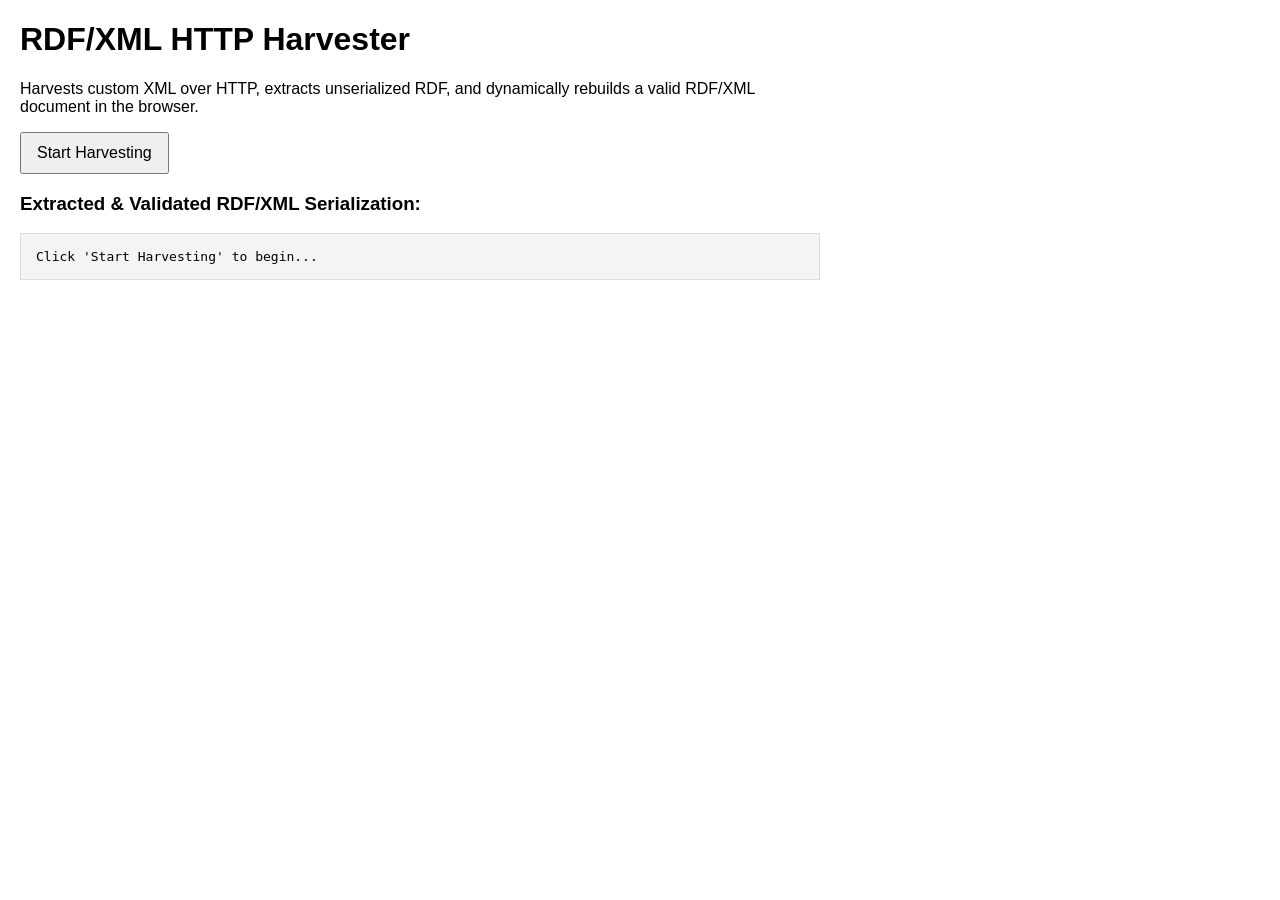
<file: workaround.html>
<!DOCTYPE html>
<html lang="en">
<head>
    <meta charset="UTF-8">
    <meta name="viewport" content="width=device-width, initial-scale=1.0">
    <title>Vanilla JS HTTP RDF Harvester</title>
    <style>
        body { font-family: sans-serif; margin: 20px; max-width: 800px; }
        button { padding: 10px 15px; font-size: 16px; cursor: pointer; }
        pre { background: #f4f4f4; padding: 15px; border: 1px solid #ddd; overflow-x: auto; }
        .status { font-weight: bold; margin-top: 10px; }
    </style>
</head>
<body>

    <h1>RDF/XML HTTP Harvester</h1>
    <p>Harvests custom XML over HTTP, extracts unserialized RDF, and dynamically rebuilds a valid RDF/XML document in the browser.</p>

    <button id="harvestBtn">Start Harvesting</button>
    
    <div id="status" class="status"></div>
    <h3>Extracted & Validated RDF/XML Serialization:</h3>
    <pre id="output">Click 'Start Harvesting' to begin...</pre>

    <script>
        document.getElementById('harvestBtn').addEventListener('click', harvestData);

        async function harvestData() {
            const statusDiv = document.getElementById('status');
            const outputPre = document.getElementById('output');
            
            statusDiv.textContent = "Fetching from HTTP source...";
            statusDiv.style.color = "blue";

            // TARGET ENDPOINT (Replace with your actual HTTP URL)
            const targetUrl = 'https://allorigins.win/get?url=' + encodeURIComponent('https://www.re3data.org/api/v1/repository/100010487'); 
            
            try {
                // 1. Harvest the raw XML file over HTTP
                const response = await fetch(targetUrl, {
                    method: 'GET',
                    headers: { 'Accept': 'application/xml' }
                });

                if (!response.ok) throw new Error(`HTTP Error: ${response.status}`);
                
                const xmlText = await response.text();
                
                // 2. Parse the HTTP text as standard XML DOM
                const parser = new DOMParser();
                const xmlDoc = parser.parseFromString(xmlText, "application/xml");
                
                // Check if the outer wrapper itself is malformed XML
                const parserError = xmlDoc.querySelector("parsererror");
                if (parserError) throw new Error("Outer XML document is malformed.");

                // 3. Extract the unserialized data using XPath
                // (Adjust the path mapping based on your exact XML tags)
                const xpathResult = xmlDoc.evaluate(
                    "//myCustomWrapper/unserializedRdfData", 
                    xmlDoc, 
                    null, 
                    XPathResult.FIRST_ORDERED_NODE_TYPE, 
                    null
                );
                
                const targetNode = xpathResult.singleNodeValue;
                if (!targetNode) throw new Error("Target XML node containing the RDF data was not found.");

                // Fetch raw text contents (this automatically decodes &lt; and &gt; or CDATA blocks)
                const rawUnserializedContent = targetNode.textContent.trim();

                // 4. Force serialization into a standardized RDF/XML string
                let validRdfXml = "";
                
                // Check if it already includes a root element or if we need to wrap it
                if (rawUnserializedContent.includes("<rdf:RDF")) {
                    validRdfXml = rawUnserializedContent;
                } else {
                    validRdfXml = `<?xml version="1.0" encoding="utf-8"?>\n<rdf:RDF xmlns:rdf="http://w3.org">\n    ${rawUnserializedContent}\n</rdf:RDF>`;
                }

                // 5. Final check: Validate that our new serialization string is valid RDF/XML
                const finalRdfDoc = parser.parseFromString(validRdfXml, "application/xml");
                if (finalRdfDoc.querySelector("parsererror")) {
                    throw new Error("The extracted RDF payload could not be parsed into valid XML.");
                }

                // Success Output
                statusDiv.textContent = "Harvesting and transformation successful!";
                statusDiv.style.color = "green";
                outputPre.textContent = validRdfXml;

            } catch (error) {
                statusDiv.textContent = `Error: ${error.message}`;
                statusDiv.style.color = "red";
                outputPre.textContent = "Harvesting failed.";
                console.error(error);
            }
        }
    </script>
</body>
</html>
</file>
<file: style.css>
body {
    font-family: -apple-system, BlinkMacSystemFont, "Segoe UI", Roboto, sans-serif;
    padding: 20px;
    max-width: 1000px;
    margin: 0 auto;
    background: #f4f6f8;
    color: #333;
}

input, textarea, select {
    width: 100%;
    padding: 10px;
    margin-bottom: 12px;
    font-size: 14px;
    box-sizing: border-box;
    border: 1px solid #ccc;
    border-radius: 4px;
    background: #fff;
}

textarea {
    height: 70px;
    resize: vertical;
}

label {
    font-weight: bold;
    display: block;
    margin-bottom: 4px;
    font-size: 14px;
    color: #444;
}

.btn {
    color: white;
    border: none;
    padding: 12px 20px;
    font-size: 15px;
    cursor: pointer;
    border-radius: 4px;
    font-weight: bold;
    display: inline-flex;
    align-items: center;
    gap: 8px;
}

.btn-fetch { background: #28a745; }
.btn-generate { background: #0266d6; width: 100%; margin-top: 15px; font-size: 16px; }
.btn-download { background: #6f42c1; margin-top: 10px; }
.btn:disabled { background: #ccc; cursor: not-allowed; }

pre {
    background: #1e1e1e;
    color: #d4d4d4;
    padding: 15px;
    border-radius: 4px;
    overflow-x: auto;
    margin-top: 10px;
    font-size: 13px;
    line-height: 1.5;
}

.section {
    background: #fff;
    padding: 25px;
    border-radius: 8px;
    box-shadow: 0 2px 4px rgba(0,0,0,0.08);
    margin-bottom: 20px;
    border: 1px solid #e1e4e8;
}

.hidden { display: none; }
.grid { display: grid; grid-template-columns: 1fr 1fr; gap: 15px; }

/* Tabs system */
.tabs {
    display: flex;
    gap: 5px;
    margin-bottom: 15px;
    border-bottom: 2px solid #0266d6;
}

.tab-btn {
    background: #e1e4e8;
    border: none;
    padding: 10px 15px;
    cursor: pointer;
    font-weight: bold;
    border-radius: 4px 4px 0 0;
    color: #555;
}

.tab-btn.active {
    background: #0266d6;
    color: white;
}

.tab-content {
    display: none;
    padding-top: 10px;
}

.tab-content.active {
    display: block;
}

h2 {
    margin-top: 0;
    color: #0266d6;
    border-bottom: 1px solid #e1e4e8;
    padding-bottom: 8px;
}

h3 {
    margin-top: 15px;
    color: #0266d6;
    font-size: 16px;
    border-bottom: 1px dashed #ddd;
    padding-bottom: 4px;
}

.status-text {
    font-weight: bold;
    margin-left: 10px;
}
</file>
